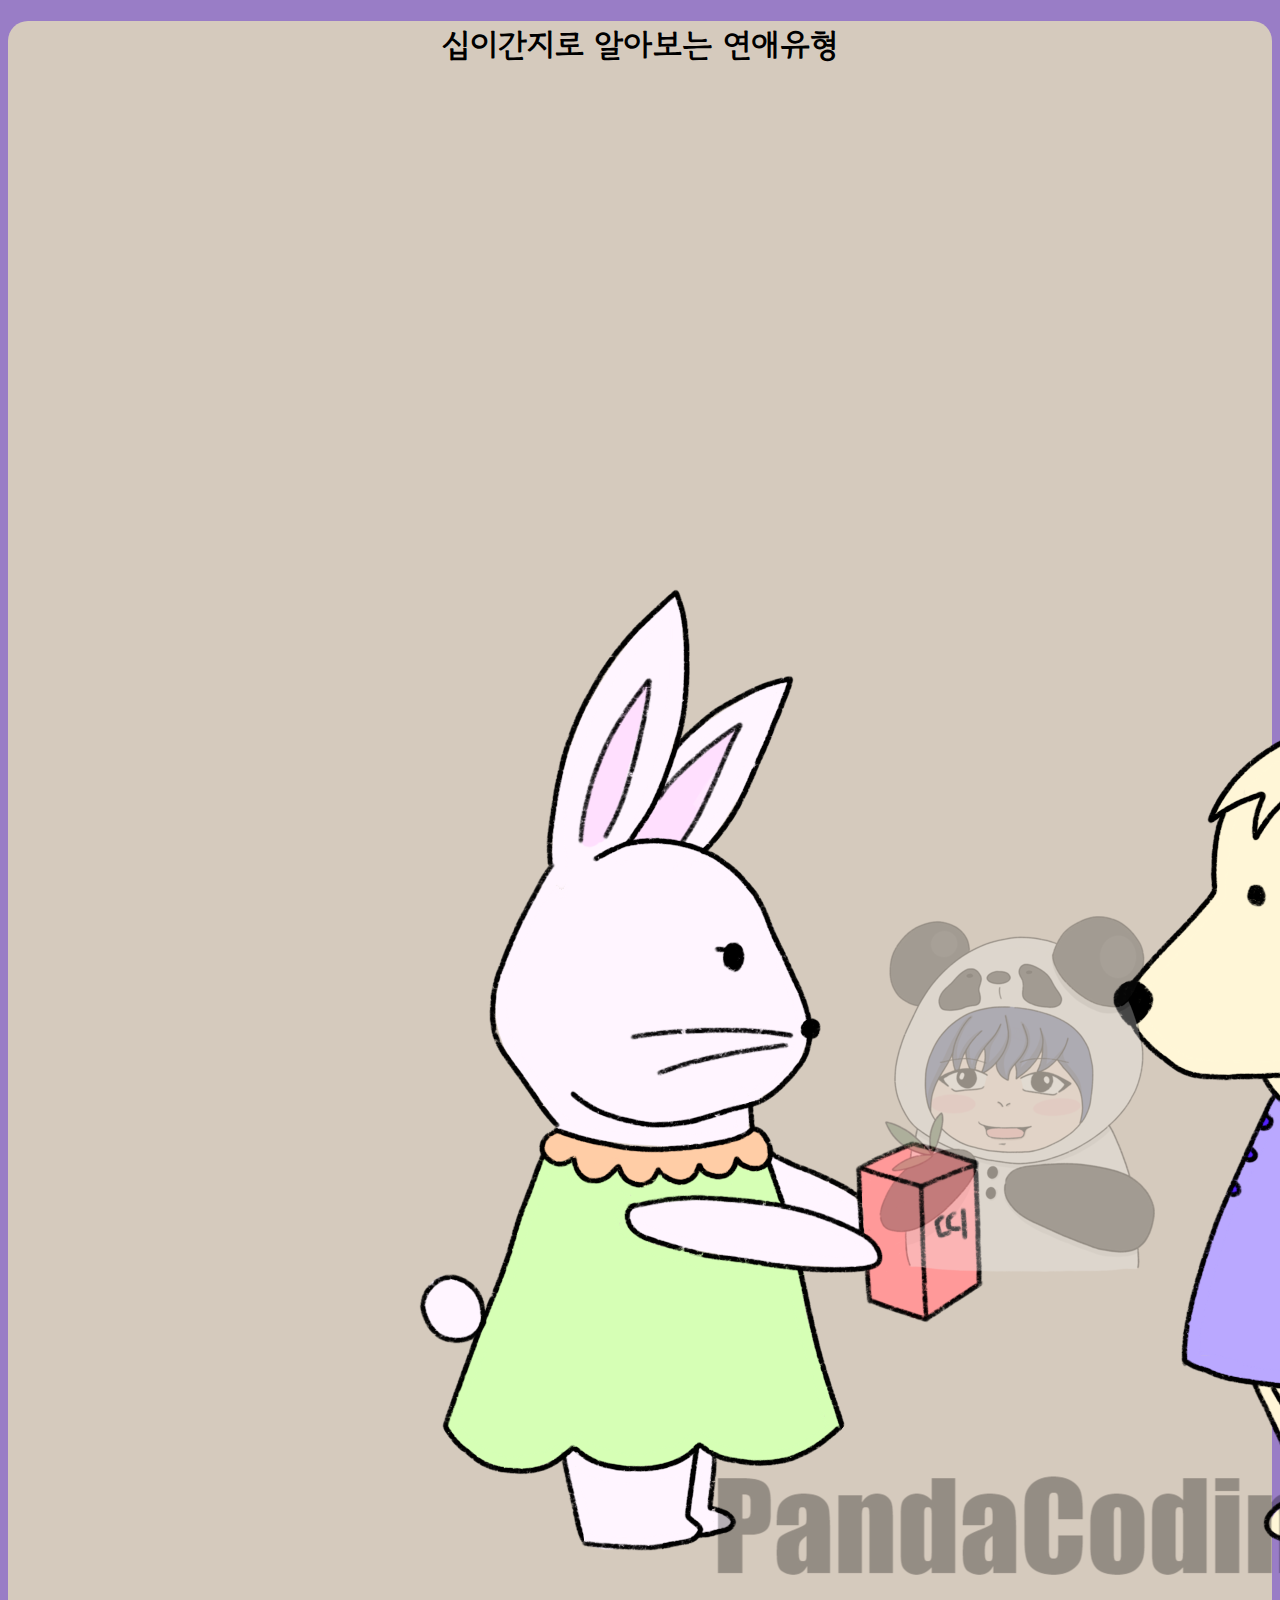
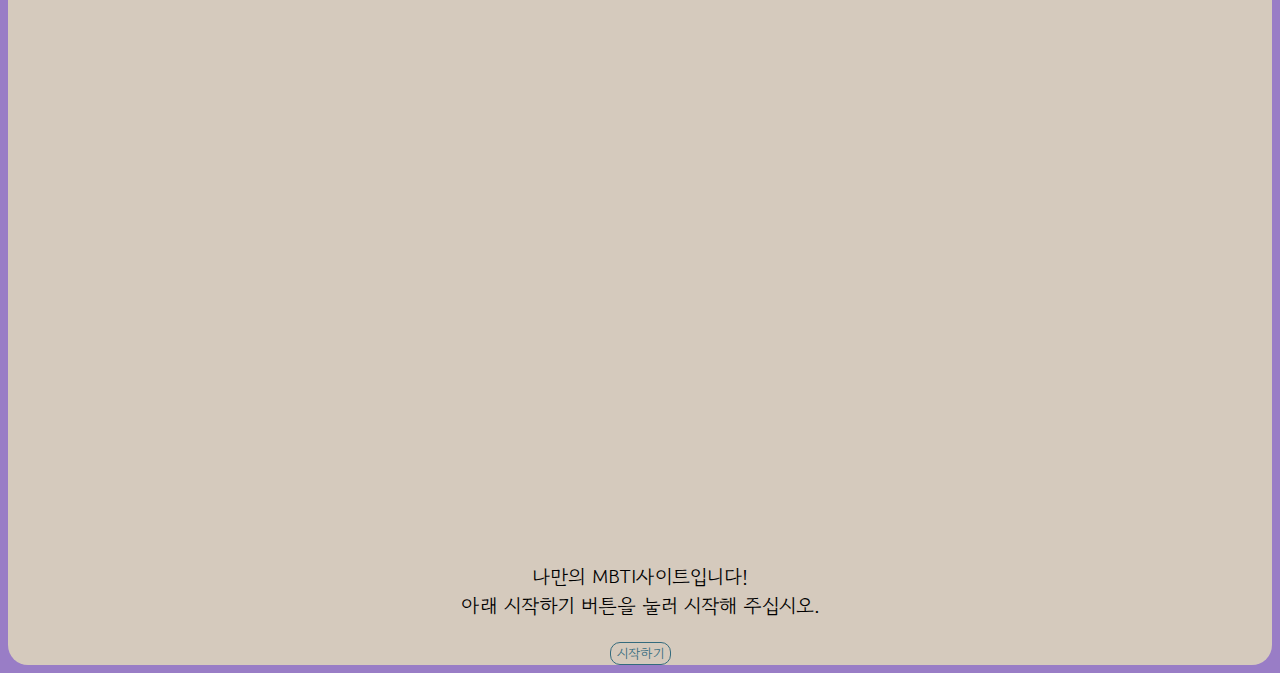
<file: index.html>
<!DOCTYPE html>
<html lang="ko">
<head>
    <meta charset="UTF-8">
    <meta http-equiv="X-UA-Compatible" content="IE=edge">
    <meta name="viewport" content="width=device-width, initial-scale=1.0">
    <meta name="author" content="Jeong">
    <meta name="keywords" content="십이간지 연애유형">
    <meta name="description" content="십이간지 연애유형">

    <meta property="og:url" content="https://junghyun89.github.io/web-lovetypetest/" />
    <meta property="og:title" content="십이간지 연애유형" />
    <meta property="og:type" content="website" />
    <meta property="og:img" content="img/share.png" />
    <meta property="og:description" content="십이간지로 알아보는 연애유형" />

    <link rel="shortcut icon" href="img/favicon.png">
    <link rel="apple-touch-icon-precomposed" href="img/favicon.png">
    <link href="https://cdn.jsdelivr.net/npm/bootstrap@5.2.0-beta1/dist/css/bootstrap.min.css" rel="stylesheet" integrity="sha384-0evHe/X+R7YkIZDRvuzKMRqM+OrBnVFBL6DOitfPri4tjfHxaWutUpFmBp4vmVor" crossorigin="anonymous">
    <link href="style.css" rel="stylesheet">
    <script defer src="js/data.js"></script>
    <script defer src="js/main.js"></script>
    <script defer src="js/share.js"></script>
    <title>십이간지 연애유형</title>
    <script src="https://developers.kakao.com/sdk/js/kakao.js"></script>
    <script>
        Kakao.init('863dc40922848268dedd4ece65bc2546');
        Kakao.isInitialized();
    </script>
</head>
<body>
    <div class="container">
        <section id="main" class="mx-auto my-5 py-5 px-3">
            <h1>십이간지로 알아보는 연애유형</h1>
            <div class="col-lg-6 col-md-8 col-sm-10 col-12 mx-auto">
                <img src="img/main.png" alt="메인 이미지" class="img-fluid">
            </div>
            <p>
                나만의 MBTI사이트입니다!<br> 아래 시작하기 버튼을 눌러 시작해 주십시오.
            </p>
            <button id="start_btn" class="mt-3 px-3 py-2">시작하기</button>
        </section>
        <section id="qna">
            <div class="status mx-auto mt-5">
                <div class="statusBar"></div>
            </div>
            <div class="qBox my-5 py-3 mx-auto">

            </div>
            <div class="answerBox">

            </div>
        </section>
        <section id="result" class="mx-auto my-5 py-5 px-3">
            <h1>당신의 결과는?</h1>
            <div class="resultName">

            </div>
            <div id="resultImg" class="my-3 col-lg-6 col-md-8 col-sm-10 col-12 mx-auto">
            </div>
            <div class="resultDesc">
                
            </div>
            <button id="share_btn" class="mt-4 px-3 py-2" onclick="setShare()">공유하기</button>
        </section>
    </div>
</body>
</html>
</file>
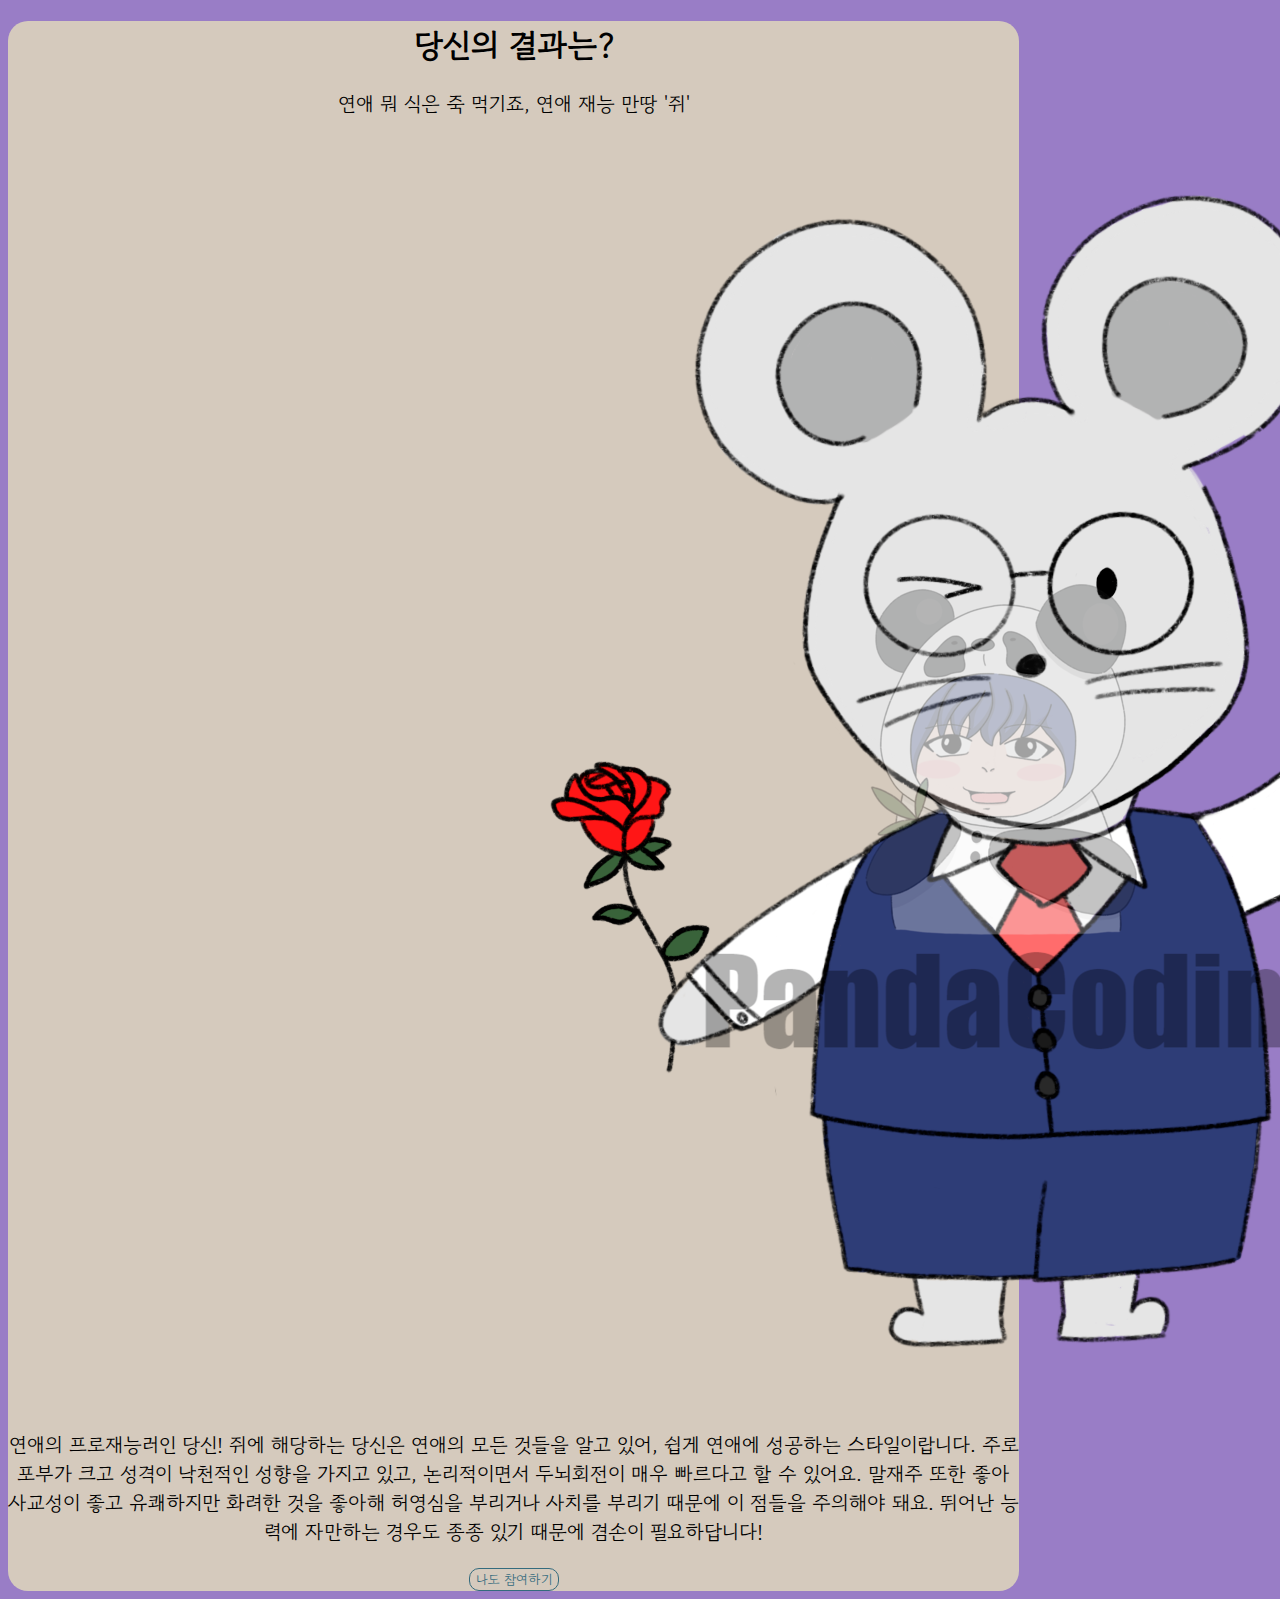
<file: sharepage/result-0.html>
<!DOCTYPE html>
<html lang="ko">
<head>
    <meta charset="UTF-8">
    <meta http-equiv="X-UA-Compatible" content="IE=edge">
    <meta name="viewport" content="width=device-width, initial-scale=1.0">
    <meta name="author" content="Jeong">
    <meta name="keywords" content="십이간지 연애유형">
    <meta name="description" content="십이간지 연애유형">
    
    <meta property="og:url" content="https://junghyun89.github.io/web-lovetypetest/" />
    <meta property="og:title" content="십이간지 연애유형" />
    <meta property="og:type" content="website" />
    <meta property="og:img" content="img/share.png" />
    <meta property="og:description" content="십이간지로 알아보는 연애유형" />
    
    <link rel="shortcut icon" href="/img/favicon.png">
    <link rel="apple-touch-icon-precomposed" href="img/favicon.png">

    <title>십이간지 연애유형</title>
    <link href="https://cdn.jsdelivr.net/npm/bootstrap@5.2.0-beta1/dist/css/bootstrap.min.css" rel="stylesheet" integrity="sha384-0evHe/X+R7YkIZDRvuzKMRqM+OrBnVFBL6DOitfPri4tjfHxaWutUpFmBp4vmVor" crossorigin="anonymous">
    <link href="/style.css" rel="stylesheet">
    <script defer src="../js/share.js"></script>
</head>
<body>
    <section id="shareResult" class="mx-auto my-5 py-5 px-3">
        <h1>당신의 결과는?</h1>
        <div class="resultName">
            <p>연애 뭐 식은 죽 먹기죠, 연애 재능 만땅 '쥐'</p>
        </div>
        <div id="resultImg" class="my-3 col-lg-6 col-md-8 col-sm-10 col-12 mx-auto">
            <img src="/img/image-0.png" class="img-fluid">
        </div>
        <div class="resultDesc">
            <p>연애의 프로재능러인 당신! 쥐에 해당하는 당신은 연애의 모든 것들을 알고 있어, 쉽게 연애에 성공하는 스타일이랍니다. 주로 포부가 크고 성격이 낙천적인 성향을 가지고 있고, 논리적이면서 두뇌회전이 매우 빠르다고 할 수 있어요. 말재주 또한 좋아 사교성이 좋고 유쾌하지만 화려한 것을 좋아해 허영심을 부리거나 사치를 부리기 때문에 이 점들을 주의해야 돼요. 뛰어난 능력에 자만하는 경우도 종종 있기 때문에 겸손이 필요하답니다!</p>
        </div>
        <script>
            function moveHome() {
                location.href = '/index.html'
            }
        </script>
        <button class="gohome mt-4 px-3 py-2" onclick="js:moveHome()">나도 참여하기</button>
    </section>
</body>
</html>
</file>
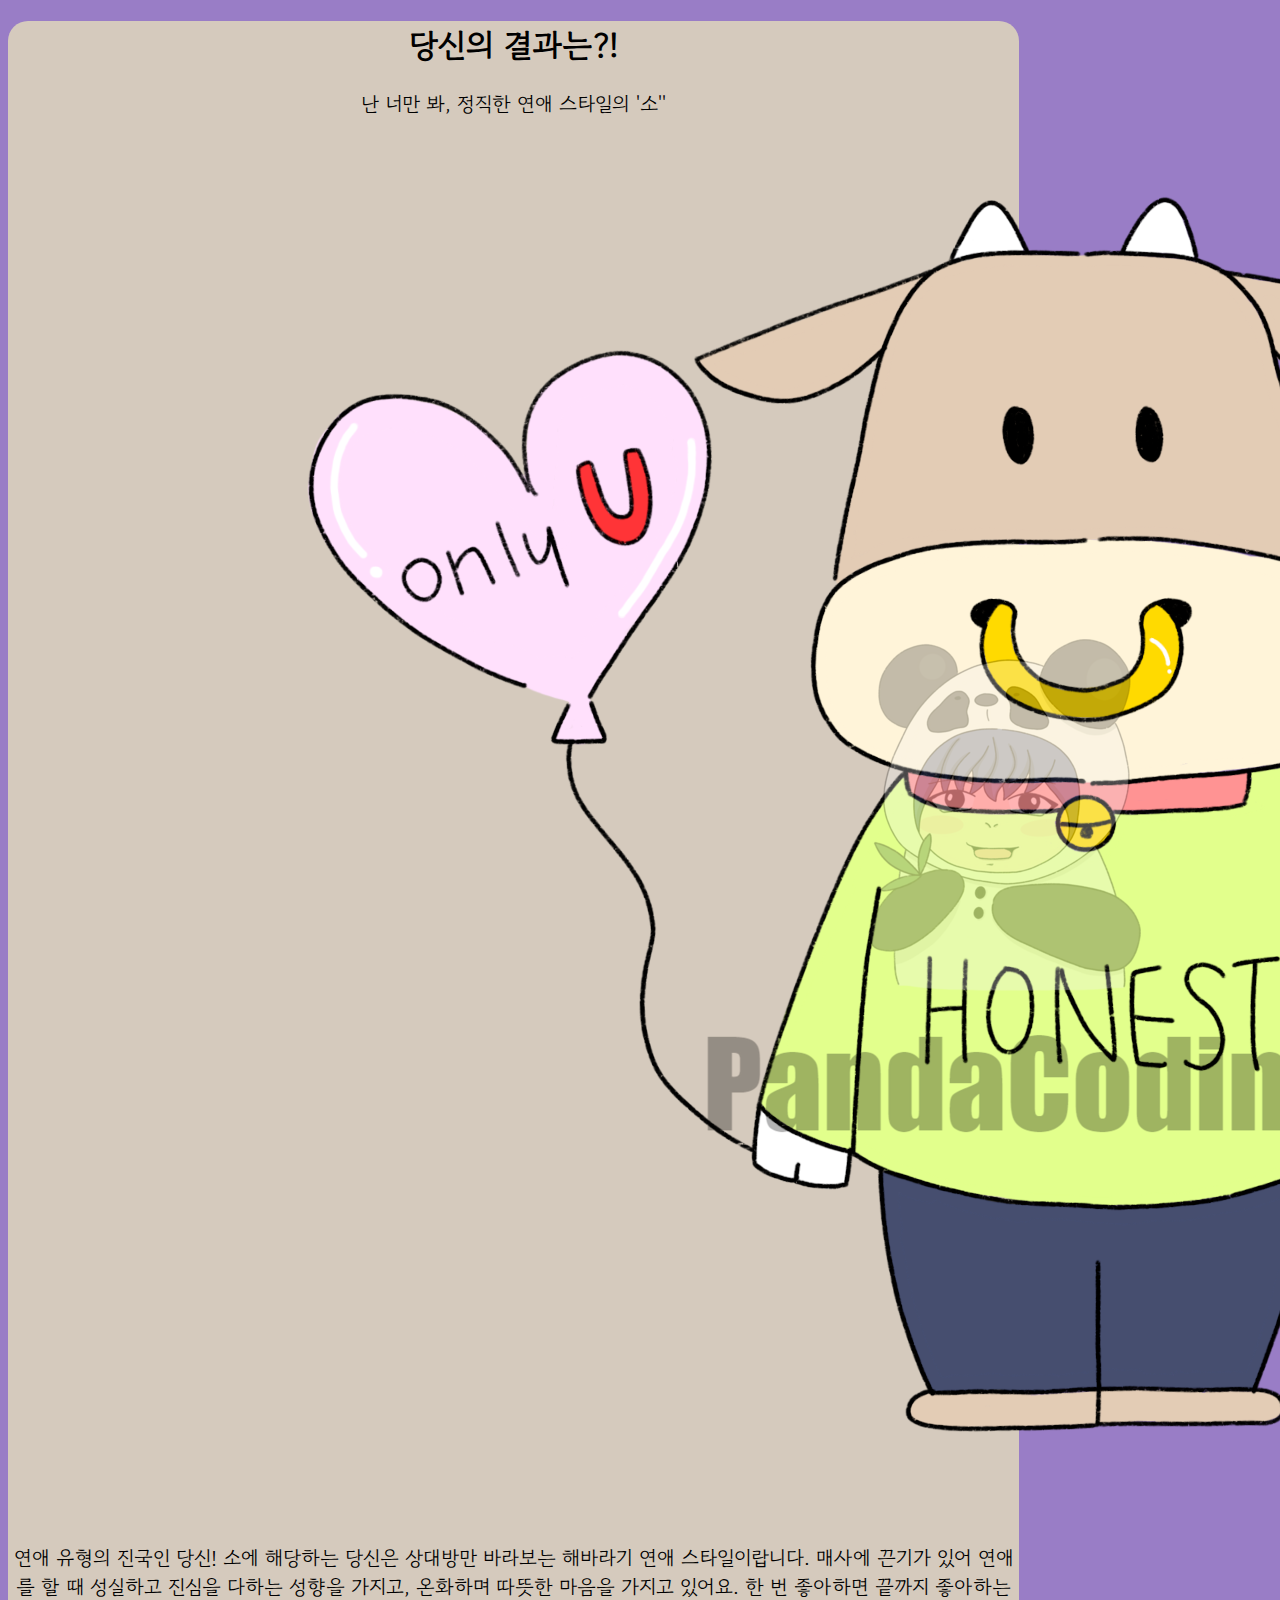
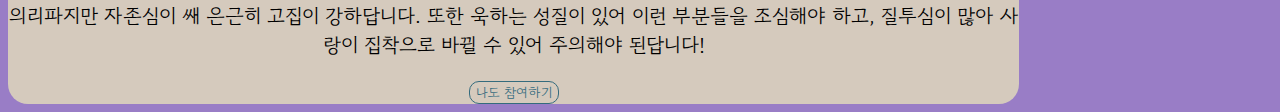
<file: sharepage/result-1.html>
<!DOCTYPE html>
<html lang="ko" dir="ltr">
<head>
    <meta charset="UTF-8">
    <meta http-equiv="X-UA-Compatible" content="IE=edge">
    <meta name="viewport" content="width=device-width, initial-scale=1.0">
    <meta name="author" content="Jeong">
    <meta name="keywords" content="십이간지 연애유형">
    <meta name="description" content="십이간지 연애유형">
    
    <meta property="og:url" content="https://junghyun89.github.io/web-lovetypetest/" />
    <meta property="og:title" content="십이간지 연애유형" />
    <meta property="og:type" content="website" />
    <meta property="og:img" content="img/share.png" />
    <meta property="og:description" content="십이간지로 알아보는 연애유형" />
    
    <link rel="shortcut icon" href="/img/favicon.png">
    <link rel="apple-touch-icon-precomposed" href="img/favicon.png">

    <title>십이간지 연애유형</title>
    <link href="https://cdn.jsdelivr.net/npm/bootstrap@5.2.0-beta1/dist/css/bootstrap.min.css" rel="stylesheet" integrity="sha384-0evHe/X+R7YkIZDRvuzKMRqM+OrBnVFBL6DOitfPri4tjfHxaWutUpFmBp4vmVor" crossorigin="anonymous">
    <link href="/style.css" rel="stylesheet">
    <script defer src="../js/share.js"></script>
</head>
  <body>
    <section id="shareResult" class="mx-auto my-5 py-5 px-3">
      <h1>당신의 결과는?!</h1>
      <div class="resultname">
        <p>난 너만 봐, 정직한 연애 스타일의 '소''</p>
      </div>
      <div id="resultImg" class="my-3 col-lg-6 col-md-8 col-sm-10 col-12 mx-auto">
        <img src="../img/image-1.png" alt="0" class="img-fluid">
      </div>
      <div class="resultDesc">
        <p>연애 유형의 진국인 당신! 소에 해당하는 당신은 상대방만 바라보는 해바라기 연애 스타일이랍니다. 매사에 끈기가 있어 연애를 할 때 성실하고 진심을 다하는 성향을 가지고, 온화하며 따뜻한 마음을 가지고 있어요. 한 번 좋아하면 끝까지 좋아하는 의리파지만 자존심이 쌔 은근히 고집이 강하답니다. 또한 욱하는 성질이 있어 이런 부분들을 조심해야 하고, 질투심이 많아 사랑이 집착으로 바뀔 수 있어 주의해야 된답니다!</p>
      </div>
      <script type="text/javascript">
        function moveHome(){
          location.href = "/index.html";
        }
      </script>
      <button type="button" class="gohome mt-3 py-2 px-3" onclick="js:moveHome()">나도 참여하기</button>
    </section>
  </body>
</html>
</file>
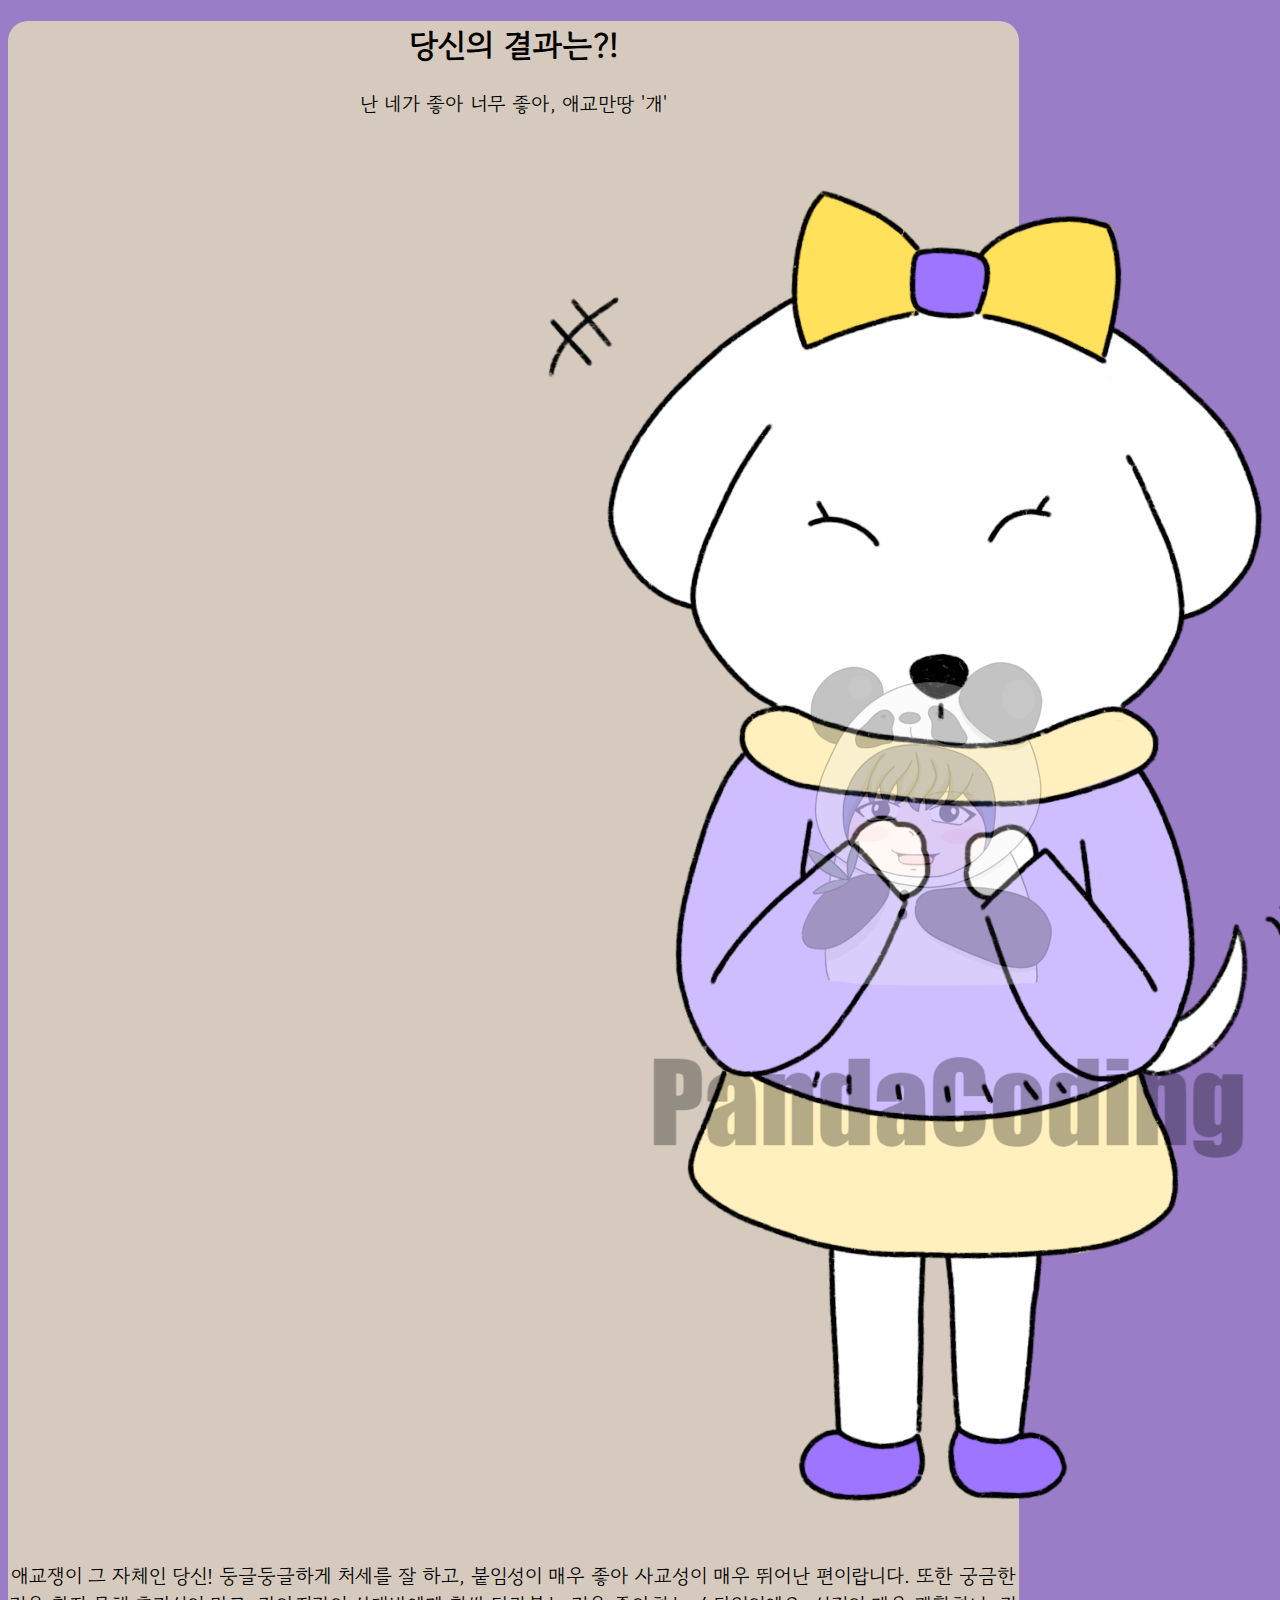
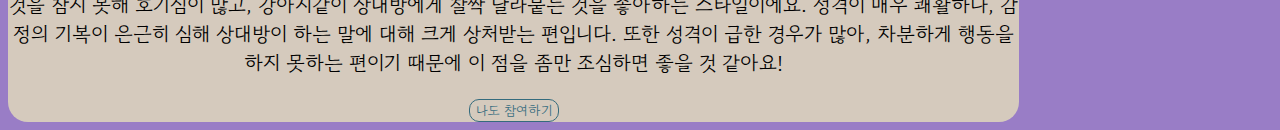
<file: sharepage/result-10.html>
<!DOCTYPE html>
<html lang="ko" dir="ltr">
  <head>
    <meta charset="UTF-8">
    <meta http-equiv="X-UA-Compatible" content="IE=edge">
    <meta name="viewport" content="width=device-width, initial-scale=1.0">
    <meta name="author" content="Jeong">
    <meta name="keywords" content="십이간지 연애유형">
    <meta name="description" content="십이간지 연애유형">
    
    <meta property="og:url" content="https://junghyun89.github.io/web-lovetypetest/" />
    <meta property="og:title" content="십이간지 연애유형" />
    <meta property="og:type" content="website" />
    <meta property="og:img" content="img/share.png" />
    <meta property="og:description" content="십이간지로 알아보는 연애유형" />
    
    <link rel="shortcut icon" href="/img/favicon.png">
    <link rel="apple-touch-icon-precomposed" href="img/favicon.png">

    <title>십이간지 연애유형</title>
    <link href="https://cdn.jsdelivr.net/npm/bootstrap@5.2.0-beta1/dist/css/bootstrap.min.css" rel="stylesheet" integrity="sha384-0evHe/X+R7YkIZDRvuzKMRqM+OrBnVFBL6DOitfPri4tjfHxaWutUpFmBp4vmVor" crossorigin="anonymous">
    <link href="/style.css" rel="stylesheet">
    <script defer src="../js/share.js"></script>
</head>
  <body>
    <section id="shareResult" class="mx-auto my-5 py-5 px-3">
      <h1>당신의 결과는?!</h1>
      <div class="resultname">
        <p>난 네가 좋아 너무 좋아, 애교만땅 '개'</p>
      </div>
      <div id="resultImg" class="my-3 col-lg-6 col-md-8 col-sm-10 col-12 mx-auto">
        <img src="../img/image-10.png" alt="0" class="img-fluid">
      </div>
      <div class="resultDesc">
        <p>애교쟁이 그 자체인 당신! 둥글둥글하게 처세를 잘 하고, 붙임성이 매우 좋아 사교성이 매우 뛰어난 편이랍니다. 또한 궁금한 것을 참지 못해 호기심이 많고, 강아지같이 상대방에게 찰싹 달라붙는 것을 좋아하는 스타일이에요. 성격이 매우 쾌활하나, 감정의 기복이 은근히 심해 상대방이 하는 말에 대해 크게 상처받는 편입니다. 또한 성격이 급한 경우가 많아, 차분하게 행동을 하지 못하는 편이기 때문에 이 점을 좀만 조심하면 좋을 것 같아요!</p>
      </div>
      <script type="text/javascript">
        function moveHome(){
          location.href = "/index.html";
        }
      </script>
      <button type="button" class="gohome mt-3 py-2 px-3" onclick="js:moveHome()">나도 참여하기</button>
    </section>
  </body>
</html>
</file>
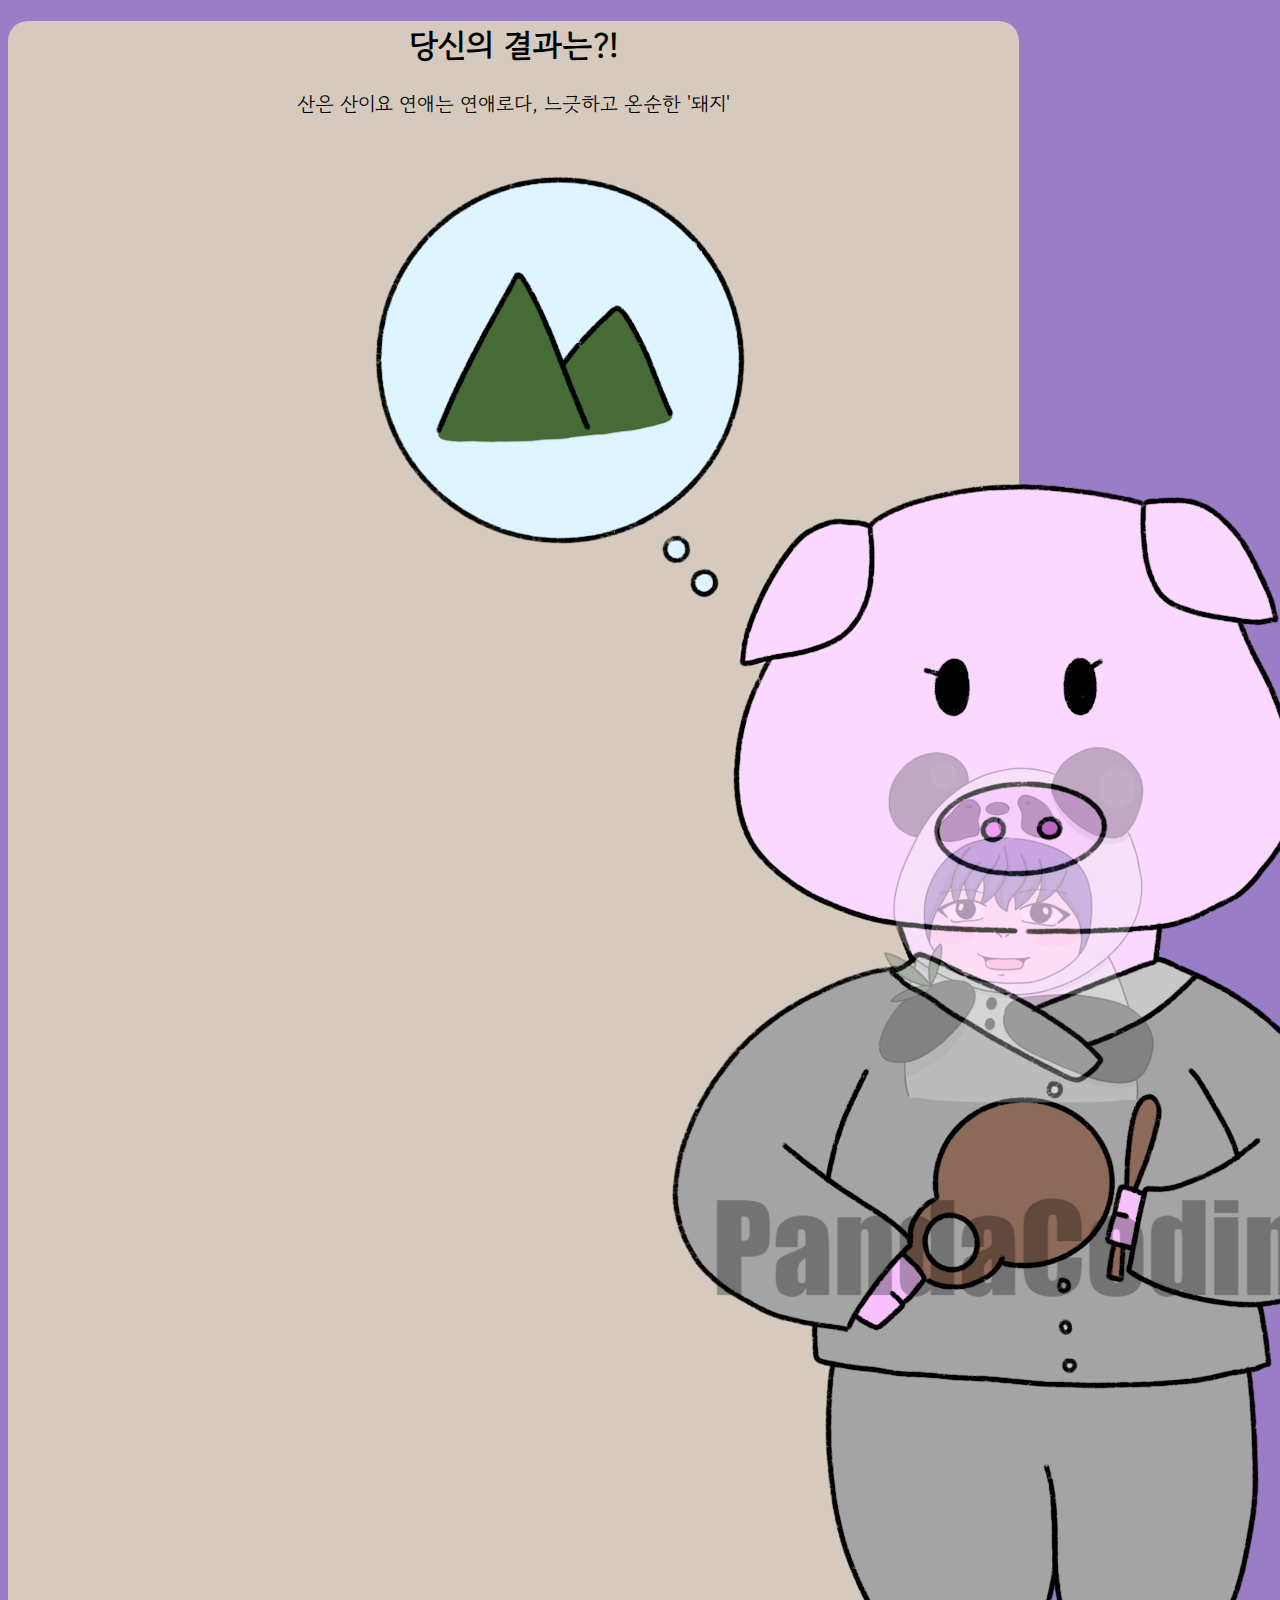
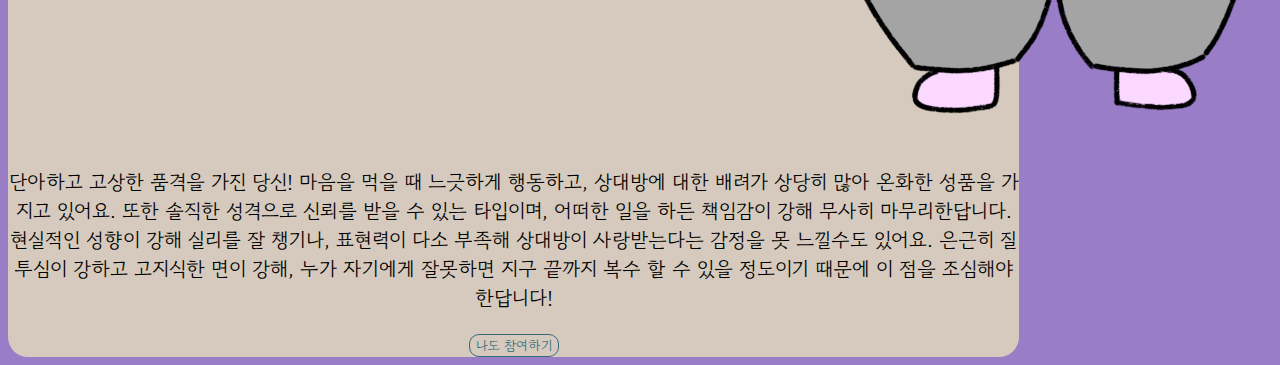
<file: sharepage/result-11.html>
<!DOCTYPE html>
<html lang="ko" dir="ltr">
  <head>
    <meta charset="UTF-8">
    <meta http-equiv="X-UA-Compatible" content="IE=edge">
    <meta name="viewport" content="width=device-width, initial-scale=1.0">
    <meta name="author" content="Jeong">
    <meta name="keywords" content="십이간지 연애유형">
    <meta name="description" content="십이간지 연애유형">
    
    <meta property="og:url" content="https://junghyun89.github.io/web-lovetypetest/" />
    <meta property="og:title" content="십이간지 연애유형" />
    <meta property="og:type" content="website" />
    <meta property="og:img" content="img/share.png" />
    <meta property="og:description" content="십이간지로 알아보는 연애유형" />
    
    <link rel="shortcut icon" href="/img/favicon.png">
    <link rel="apple-touch-icon-precomposed" href="img/favicon.png">

    <title>십이간지 연애유형</title>
    <link href="https://cdn.jsdelivr.net/npm/bootstrap@5.2.0-beta1/dist/css/bootstrap.min.css" rel="stylesheet" integrity="sha384-0evHe/X+R7YkIZDRvuzKMRqM+OrBnVFBL6DOitfPri4tjfHxaWutUpFmBp4vmVor" crossorigin="anonymous">
    <link href="/style.css" rel="stylesheet">
    <script defer src="../js/share.js"></script>
</head>
  <body>
    <section id="shareResult" class="mx-auto my-5 py-5 px-3">
      <h1>당신의 결과는?!</h1>
      <div class="resultname">
        <p>산은 산이요 연애는 연애로다, 느긋하고 온순한 '돼지'</p>
      </div>
      <div id="resultImg" class="my-3 col-lg-6 col-md-8 col-sm-10 col-12 mx-auto">
        <img src="../img/image-11.png" alt="0" class="img-fluid">
      </div>
      <div class="resultDesc">
        <p>단아하고 고상한 품격을 가진 당신! 마음을 먹을 때 느긋하게 행동하고, 상대방에 대한 배려가 상당히 많아 온화한 성품을 가지고 있어요. 또한 솔직한 성격으로 신뢰를 받을 수 있는 타입이며, 어떠한 일을 하든 책임감이 강해 무사히 마무리한답니다. 현실적인 성향이 강해 실리를 잘 챙기나, 표현력이 다소 부족해 상대방이 사랑받는다는 감정을 못 느낄수도 있어요. 은근히 질투심이 강하고 고지식한 면이 강해, 누가 자기에게 잘못하면 지구 끝까지 복수 할 수 있을 정도이기 때문에 이 점을 조심해야 한답니다!</p>
      </div>
      <script type="text/javascript">
        function moveHome(){
          location.href = "/index.html";
        }
      </script>
      <button type="button" class="gohome mt-3 py-2 px-3" onclick="js:moveHome()">나도 참여하기</button>
    </section>
  </body>
</html>
</file>
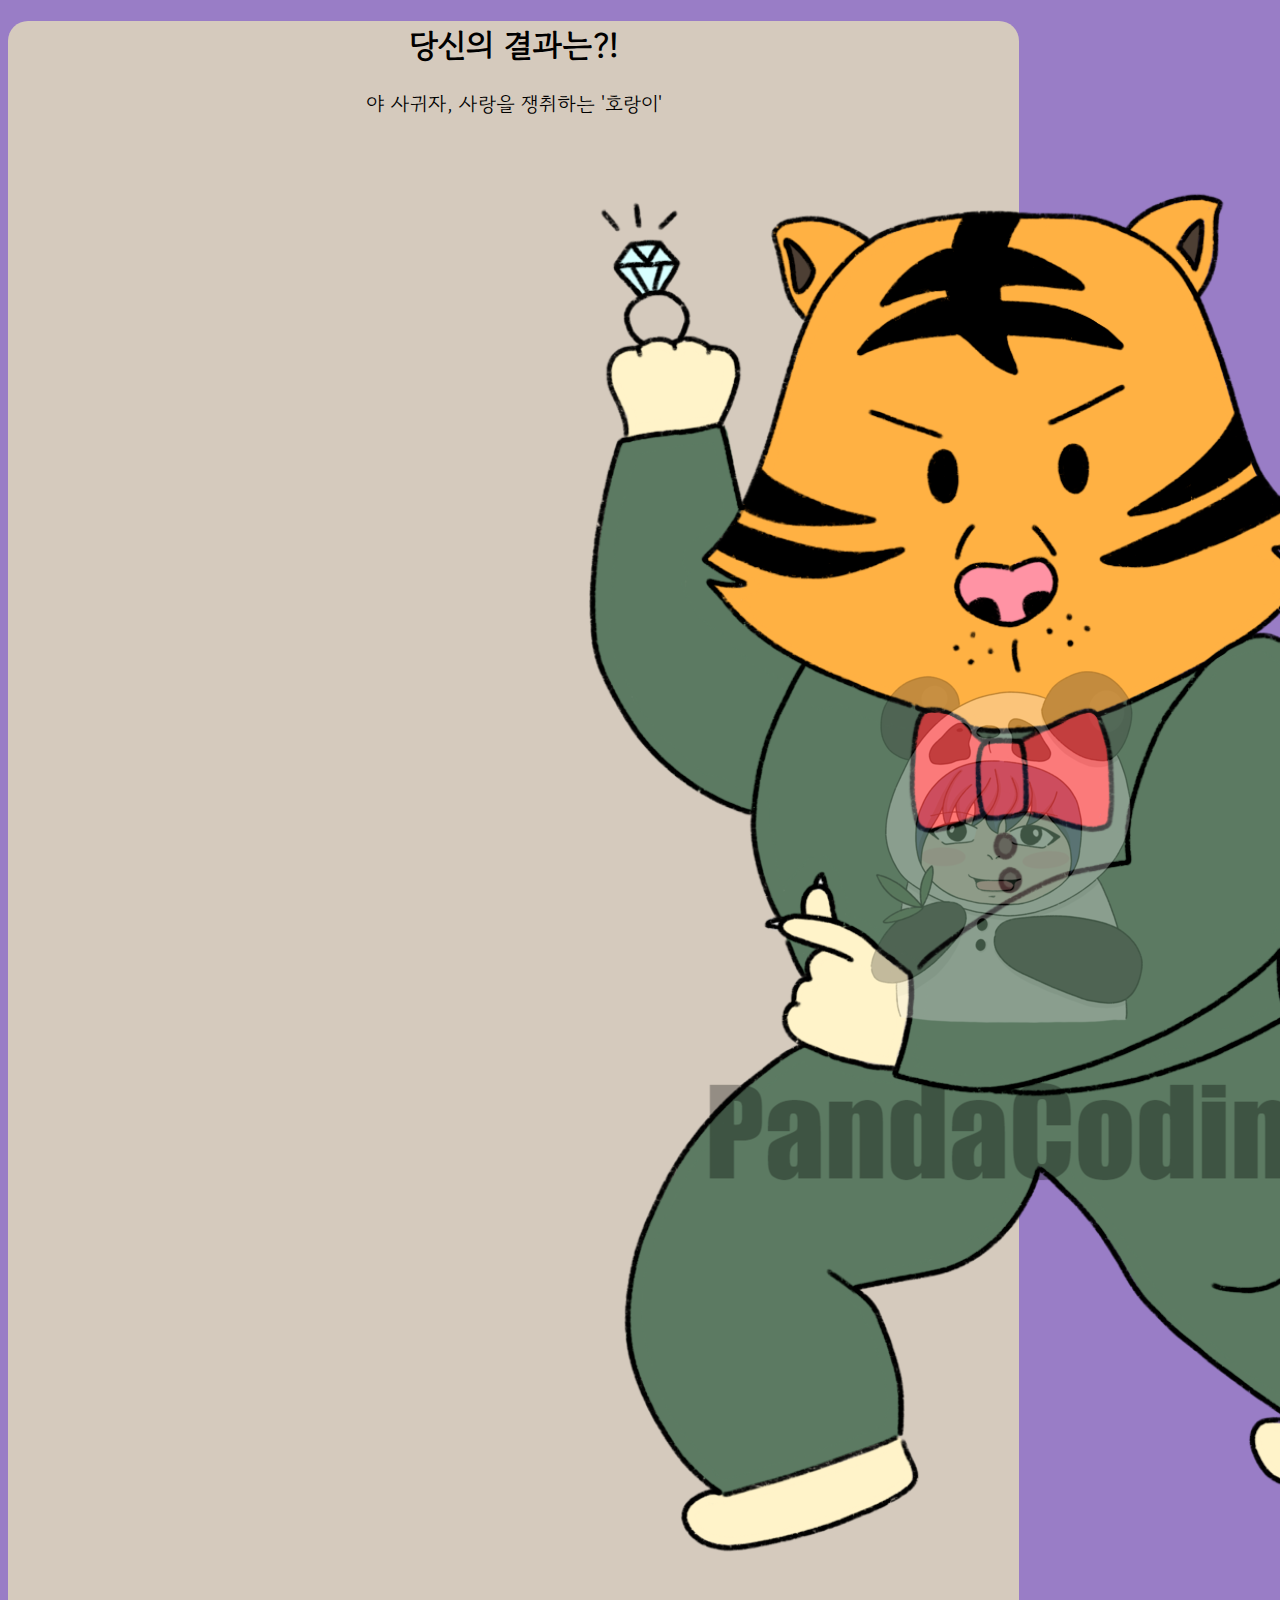
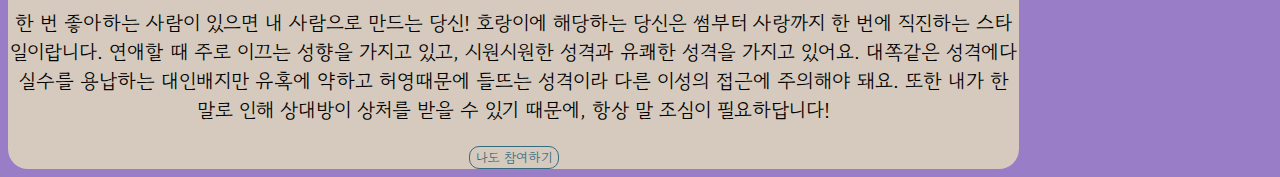
<file: sharepage/result-2.html>
<!DOCTYPE html>
<html lang="ko" dir="ltr">
  <head>
    <meta charset="UTF-8">
    <meta http-equiv="X-UA-Compatible" content="IE=edge">
    <meta name="viewport" content="width=device-width, initial-scale=1.0">
    <meta name="author" content="Jeong">
    <meta name="keywords" content="십이간지 연애유형">
    <meta name="description" content="십이간지 연애유형">
    
    <meta property="og:url" content="https://junghyun89.github.io/web-lovetypetest/" />
    <meta property="og:title" content="십이간지 연애유형" />
    <meta property="og:type" content="website" />
    <meta property="og:img" content="img/share.png" />
    <meta property="og:description" content="십이간지로 알아보는 연애유형" />
    
    <link rel="shortcut icon" href="/img/favicon.png">
    <link rel="apple-touch-icon-precomposed" href="img/favicon.png">

    <title>십이간지 연애유형</title>
    <link href="https://cdn.jsdelivr.net/npm/bootstrap@5.2.0-beta1/dist/css/bootstrap.min.css" rel="stylesheet" integrity="sha384-0evHe/X+R7YkIZDRvuzKMRqM+OrBnVFBL6DOitfPri4tjfHxaWutUpFmBp4vmVor" crossorigin="anonymous">
    <link href="/style.css" rel="stylesheet">
    <script defer src="../js/share.js"></script>
</head>
  <body>
    <section id="shareResult" class="mx-auto my-5 py-5 px-3">
      <h1>당신의 결과는?!</h1>
      <div class="resultname">
        <p>야 사귀자, 사랑을 쟁취하는 '호랑이'</p>
      </div>
      <div id="resultImg" class="my-3 col-lg-6 col-md-8 col-sm-10 col-12 mx-auto">
        <img src="../img/image-2.png" alt="0" class="img-fluid">
      </div>
      <div class="resultDesc">
        <p>한 번 좋아하는 사람이 있으면 내 사람으로 만드는 당신! 호랑이에 해당하는 당신은 썸부터 사랑까지 한 번에 직진하는 스타일이랍니다. 연애할 때 주로 이끄는 성향을 가지고 있고, 시원시원한 성격과 유쾌한 성격을 가지고 있어요. 대쪽같은 성격에다 실수를 용납하는 대인배지만 유혹에 약하고 허영때문에 들뜨는 성격이라 다른 이성의 접근에 주의해야 돼요. 또한 내가 한 말로 인해 상대방이 상처를 받을 수 있기 때문에, 항상 말 조심이 필요하답니다!</p>
      </div>
      <script type="text/javascript">
        function moveHome(){
          location.href = "/index.html";
        }
      </script>
      <button type="button" class="gohome mt-3 py-2 px-3" onclick="js:moveHome()">나도 참여하기</button>
    </section>
  </body>
</html>
</file>
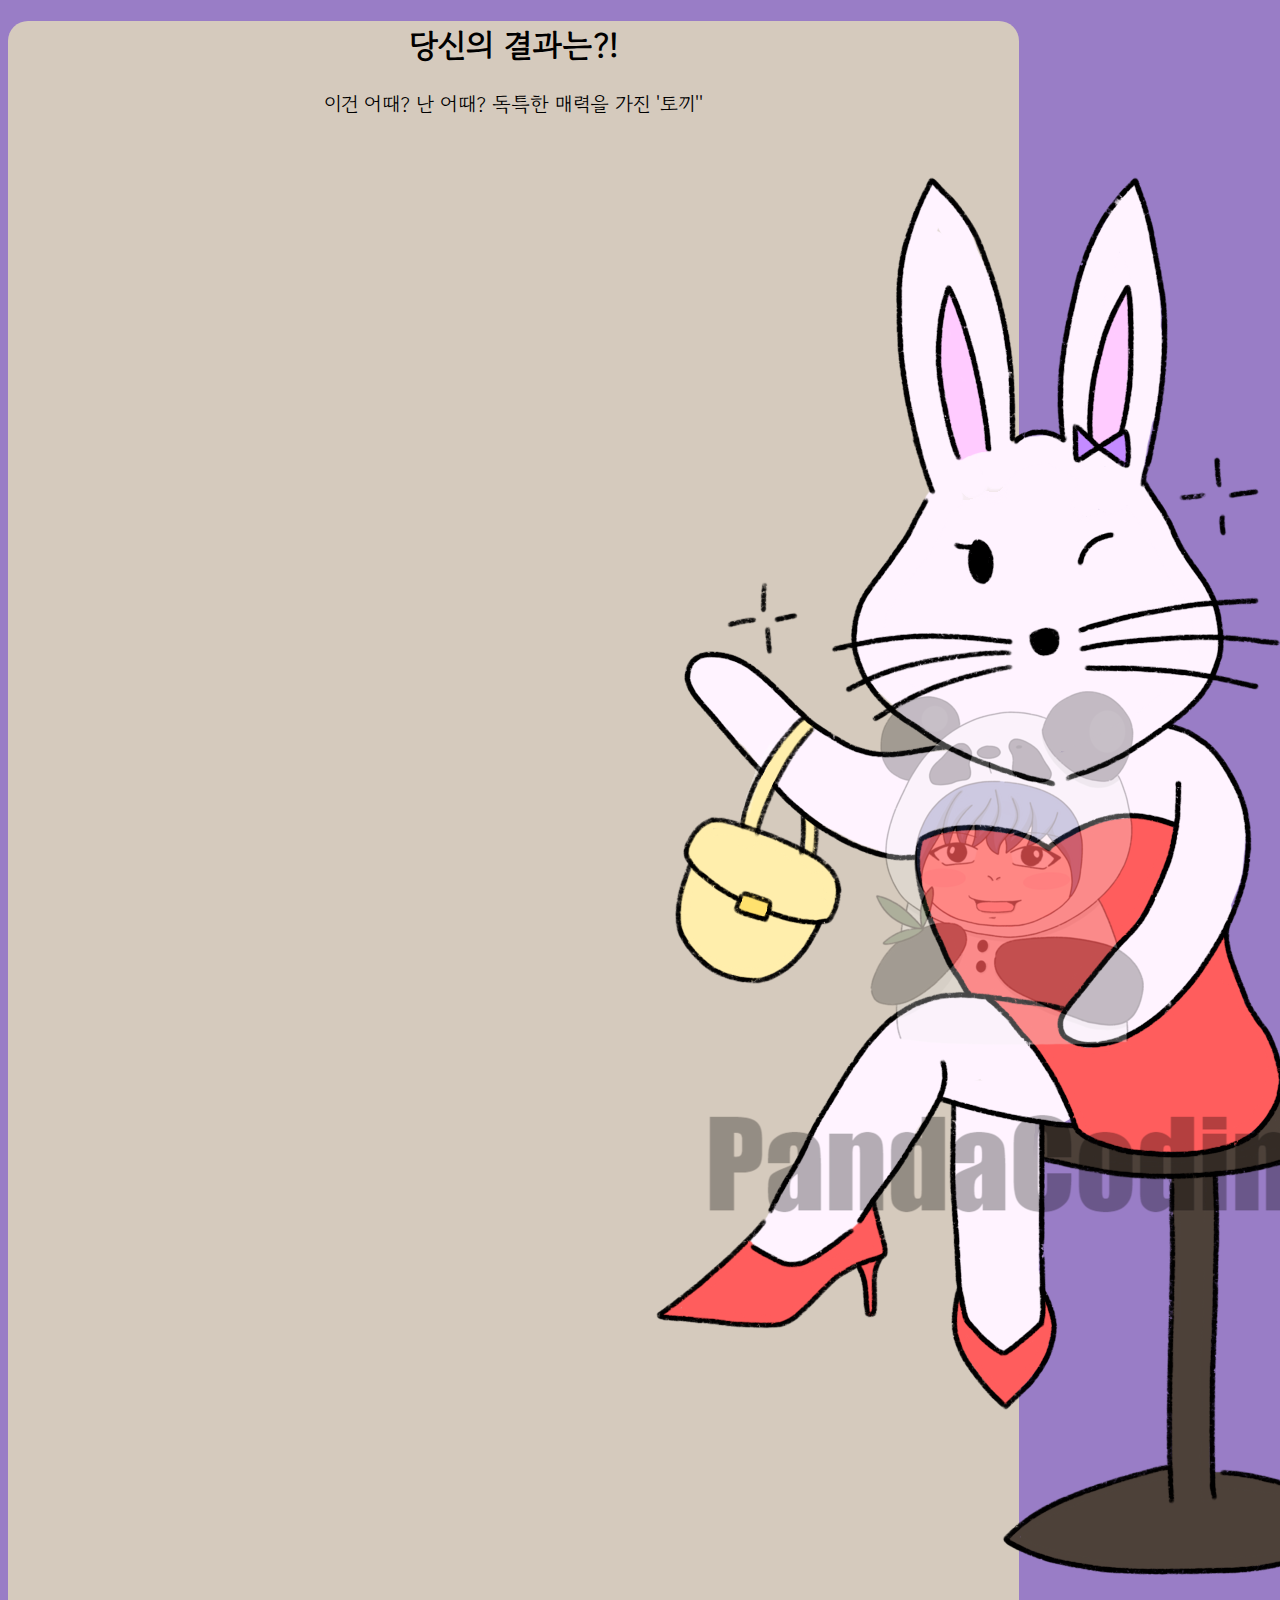
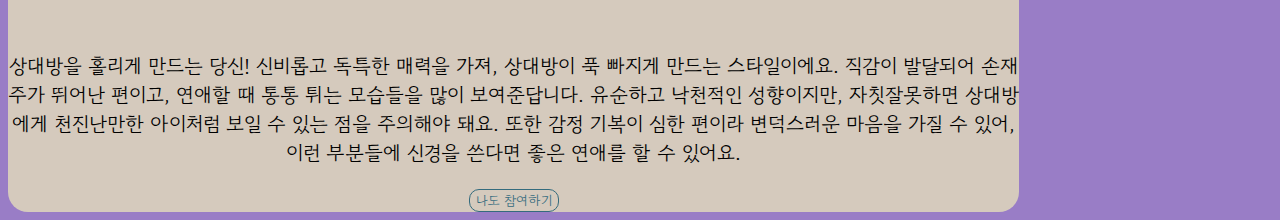
<file: sharepage/result-3.html>
<!DOCTYPE html>
<html lang="ko" dir="ltr">
  <head>
    <meta charset="UTF-8">
    <meta http-equiv="X-UA-Compatible" content="IE=edge">
    <meta name="viewport" content="width=device-width, initial-scale=1.0">
    <meta name="author" content="Jeong">
    <meta name="keywords" content="십이간지 연애유형">
    <meta name="description" content="십이간지 연애유형">
    
    <meta property="og:url" content="https://junghyun89.github.io/web-lovetypetest/" />
    <meta property="og:title" content="십이간지 연애유형" />
    <meta property="og:type" content="website" />
    <meta property="og:img" content="img/share.png" />
    <meta property="og:description" content="십이간지로 알아보는 연애유형" />
    
    <link rel="shortcut icon" href="/img/favicon.png">
    <link rel="apple-touch-icon-precomposed" href="img/favicon.png">

    <title>십이간지 연애유형</title>
    <link href="https://cdn.jsdelivr.net/npm/bootstrap@5.2.0-beta1/dist/css/bootstrap.min.css" rel="stylesheet" integrity="sha384-0evHe/X+R7YkIZDRvuzKMRqM+OrBnVFBL6DOitfPri4tjfHxaWutUpFmBp4vmVor" crossorigin="anonymous">
    <link href="/style.css" rel="stylesheet">
    <script defer src="../js/share.js"></script>
</head>
  <body>
    <section id="shareResult" class="mx-auto my-5 py-5 px-3">
      <h1>당신의 결과는?!</h1>
      <div class="resultname">
        <p>이건 어때? 난 어때? 독특한 매력을 가진 '토끼''</p>
      </div>
      <div id="resultImg" class="my-3 col-lg-6 col-md-8 col-sm-10 col-12 mx-auto">
        <img src="../img/image-3.png" alt="0" class="img-fluid">
      </div>
      <div class="resultDesc">
        <p>상대방을 홀리게 만드는 당신! 신비롭고 독특한 매력을 가져, 상대방이 푹 빠지게 만드는 스타일이에요. 직감이 발달되어 손재주가 뛰어난 편이고, 연애할 때 통통 튀는 모습들을 많이 보여준답니다. 유순하고 낙천적인 성향이지만, 자칫잘못하면 상대방에게 천진난만한 아이처럼 보일 수 있는 점을 주의해야 돼요. 또한 감정 기복이 심한 편이라 변덕스러운 마음을 가질 수 있어, 이런 부분들에 신경을 쓴다면 좋은 연애를 할 수 있어요.</p>
      </div>
      <script type="text/javascript">
        function moveHome(){
          location.href = "/index.html";
        }
      </script>
      <button type="button" class="gohome mt-3 py-2 px-3" onclick="js:moveHome()">나도 참여하기</button>
    </section>
  </body>
</html>
</file>
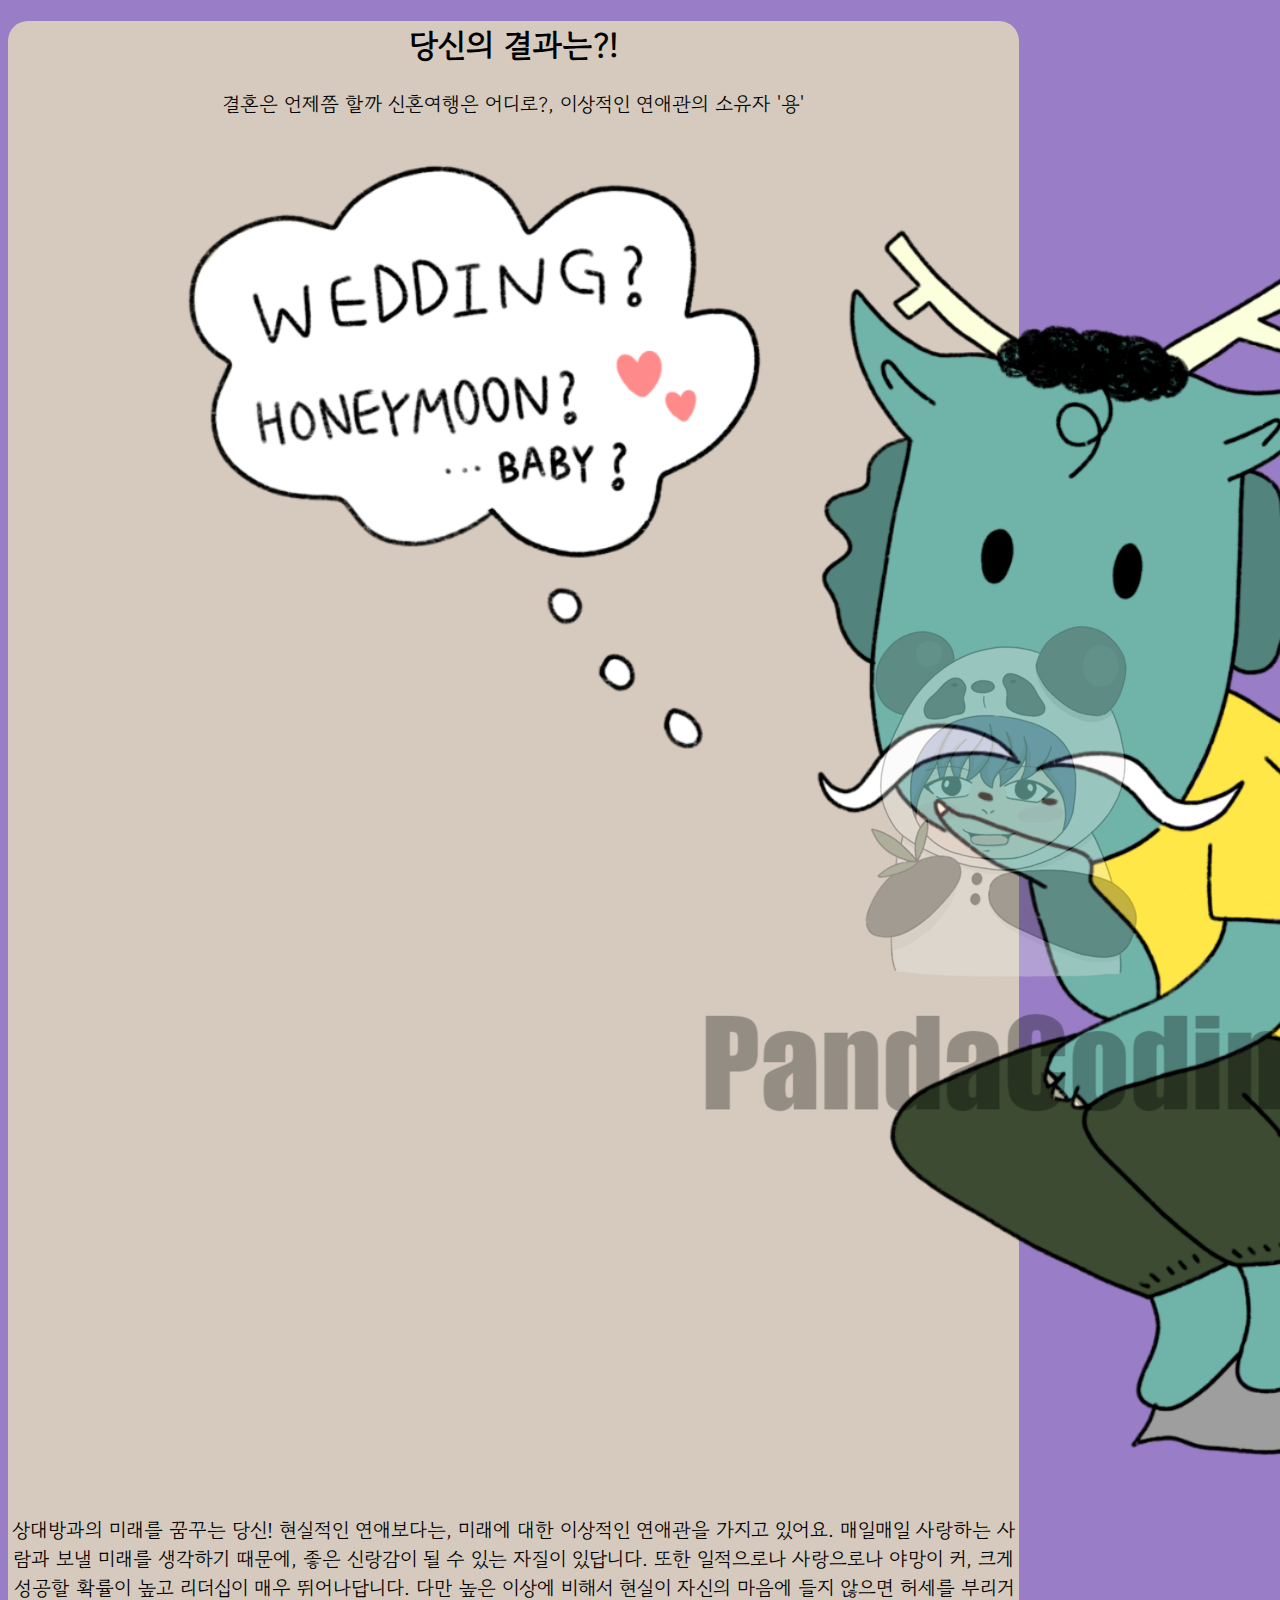
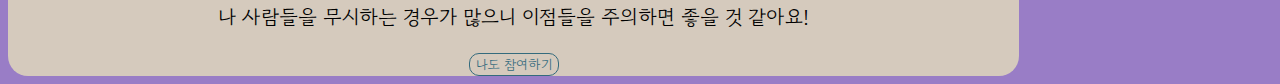
<file: sharepage/result-4.html>
<!DOCTYPE html>
<html lang="ko" dir="ltr">
  <head>
    <meta charset="UTF-8">
    <meta http-equiv="X-UA-Compatible" content="IE=edge">
    <meta name="viewport" content="width=device-width, initial-scale=1.0">
    <meta name="author" content="Jeong">
    <meta name="keywords" content="십이간지 연애유형">
    <meta name="description" content="십이간지 연애유형">
    
    <meta property="og:url" content="https://junghyun89.github.io/web-lovetypetest/" />
    <meta property="og:title" content="십이간지 연애유형" />
    <meta property="og:type" content="website" />
    <meta property="og:img" content="img/share.png" />
    <meta property="og:description" content="십이간지로 알아보는 연애유형" />
    
    <link rel="shortcut icon" href="/img/favicon.png">
    <link rel="apple-touch-icon-precomposed" href="img/favicon.png">

    <title>십이간지 연애유형</title>
    <link href="https://cdn.jsdelivr.net/npm/bootstrap@5.2.0-beta1/dist/css/bootstrap.min.css" rel="stylesheet" integrity="sha384-0evHe/X+R7YkIZDRvuzKMRqM+OrBnVFBL6DOitfPri4tjfHxaWutUpFmBp4vmVor" crossorigin="anonymous">
    <link href="/style.css" rel="stylesheet">
    <script defer src="../js/share.js"></script>
</head>
  <body>
    <section id="shareResult" class="mx-auto my-5 py-5 px-3">
      <h1>당신의 결과는?!</h1>
      <div class="resultname">
        <p>결혼은 언제쯤 할까 신혼여행은 어디로?, 이상적인 연애관의 소유자 '용'</p>
      </div>
      <div id="resultImg" class="my-3 col-lg-6 col-md-8 col-sm-10 col-12 mx-auto">
        <img src="../img/image-4.png" alt="0" class="img-fluid">
      </div>
      <div class="resultDesc">
        <p>상대방과의 미래를 꿈꾸는 당신! 현실적인 연애보다는, 미래에 대한 이상적인 연애관을 가지고 있어요. 매일매일 사랑하는 사람과 보낼 미래를 생각하기 때문에, 좋은 신랑감이 될 수 있는 자질이 있답니다. 또한 일적으로나 사랑으로나 야망이 커, 크게 성공할 확률이 높고 리더십이 매우 뛰어나답니다. 다만 높은 이상에 비해서 현실이 자신의 마음에 들지 않으면 허세를 부리거나 사람들을 무시하는 경우가 많으니 이점들을 주의하면 좋을 것 같아요!</p>
      </div>
      <script type="text/javascript">
        function moveHome(){
          location.href = "/index.html";
        }
      </script>
      <button type="button" class="gohome mt-3 py-2 px-3" onclick="js:moveHome()">나도 참여하기</button>
    </section>
  </body>
</html>
</file>
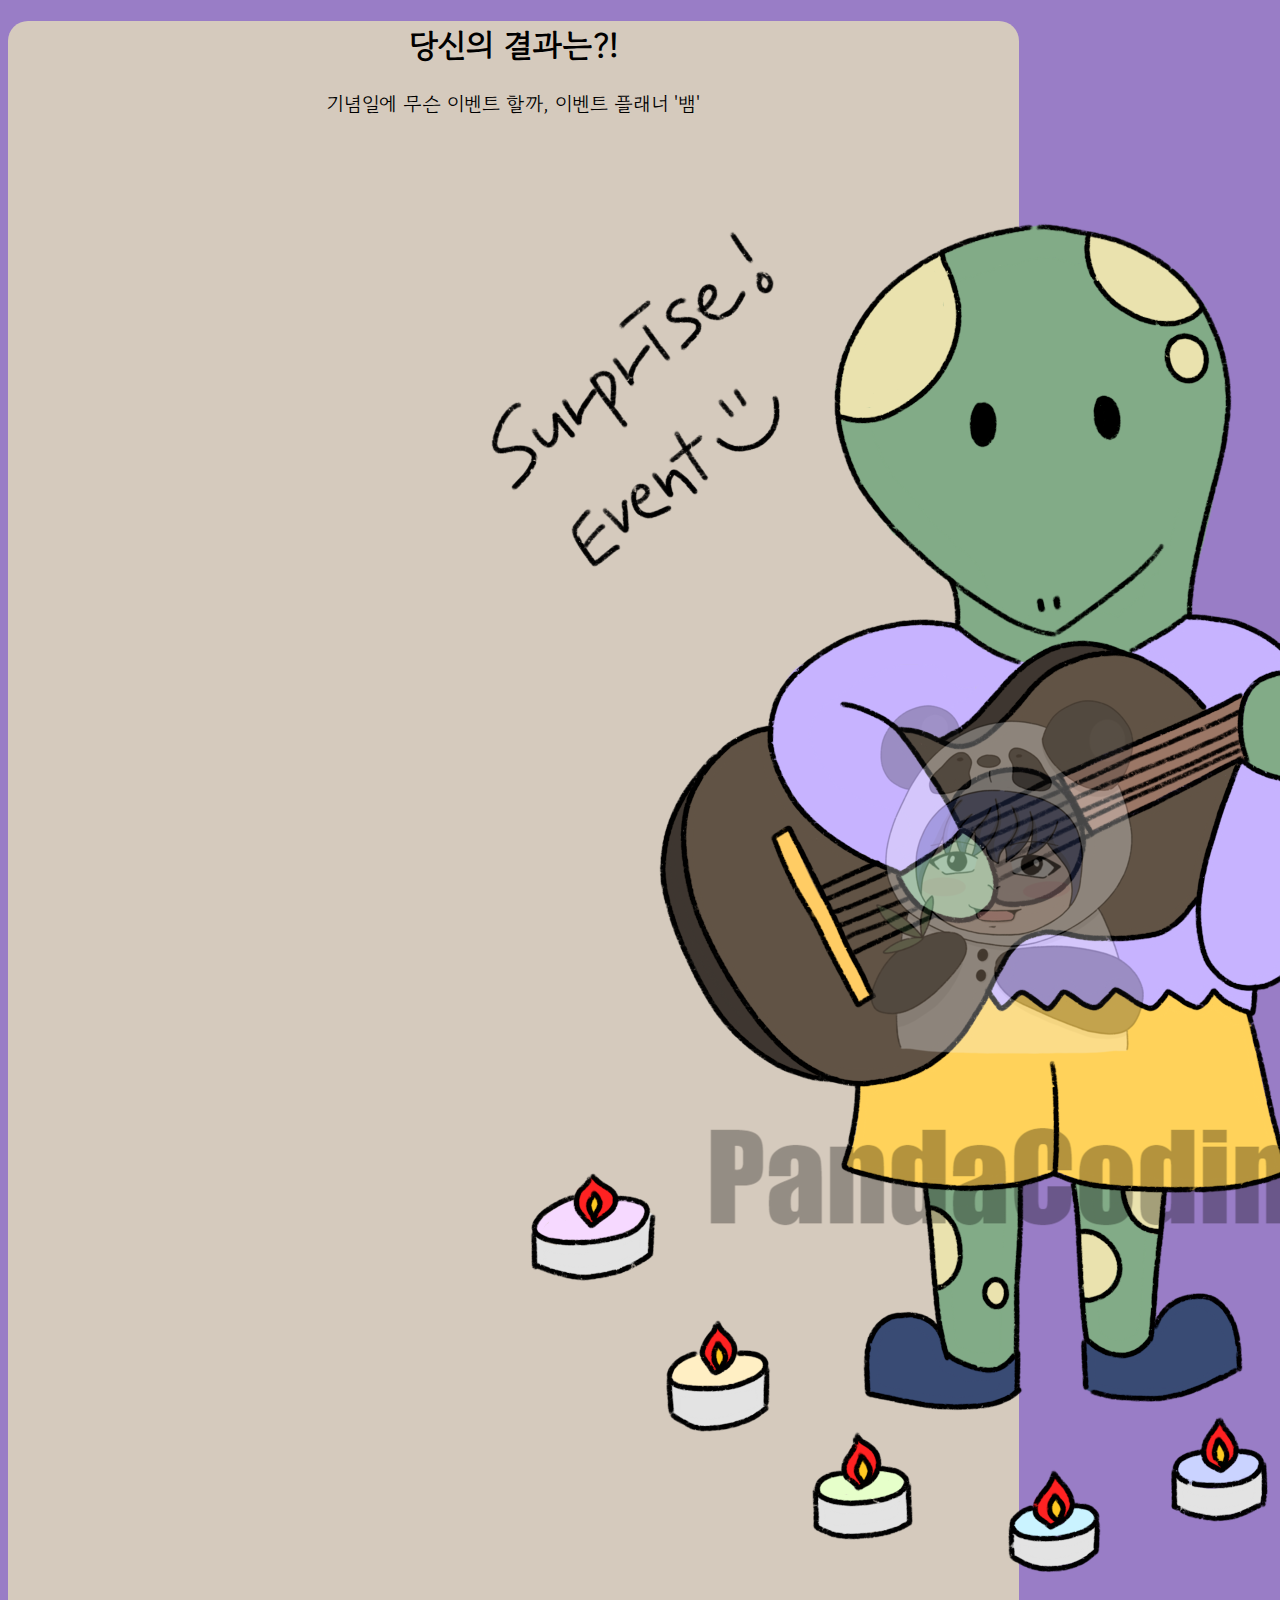
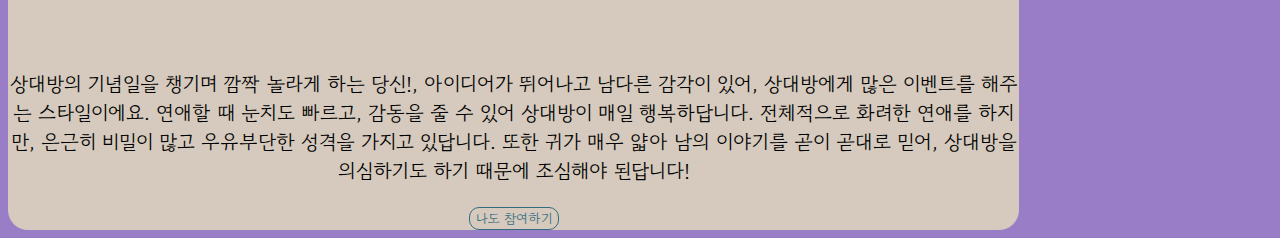
<file: sharepage/result-5.html>
<!DOCTYPE html>
<html lang="ko" dir="ltr">
  <head>
    <meta charset="UTF-8">
    <meta http-equiv="X-UA-Compatible" content="IE=edge">
    <meta name="viewport" content="width=device-width, initial-scale=1.0">
    <meta name="author" content="Jeong">
    <meta name="keywords" content="십이간지 연애유형">
    <meta name="description" content="십이간지 연애유형">
    
    <meta property="og:url" content="https://junghyun89.github.io/web-lovetypetest/" />
    <meta property="og:title" content="십이간지 연애유형" />
    <meta property="og:type" content="website" />
    <meta property="og:img" content="img/share.png" />
    <meta property="og:description" content="십이간지로 알아보는 연애유형" />
    
    <link rel="shortcut icon" href="/img/favicon.png">
    <link rel="apple-touch-icon-precomposed" href="img/favicon.png">

    <title>십이간지 연애유형</title>
    <link href="https://cdn.jsdelivr.net/npm/bootstrap@5.2.0-beta1/dist/css/bootstrap.min.css" rel="stylesheet" integrity="sha384-0evHe/X+R7YkIZDRvuzKMRqM+OrBnVFBL6DOitfPri4tjfHxaWutUpFmBp4vmVor" crossorigin="anonymous">
    <link href="/style.css" rel="stylesheet">
    <script defer src="../js/share.js"></script>
</head>
  <body>
    <section id="shareResult" class="mx-auto my-5 py-5 px-3">
      <h1>당신의 결과는?!</h1>
      <div class="resultname">
        <p>기념일에 무슨 이벤트 할까, 이벤트 플래너 '뱀'</p>
      </div>
      <div id="resultImg" class="my-3 col-lg-6 col-md-8 col-sm-10 col-12 mx-auto">
        <img src="../img/image-5.png" alt="0" class="img-fluid">
      </div>
      <div class="resultDesc">
        <p>상대방의 기념일을 챙기며 깜짝 놀라게 하는 당신!, 아이디어가 뛰어나고 남다른 감각이 있어, 상대방에게 많은 이벤트를 해주는 스타일이에요. 연애할 때 눈치도 빠르고, 감동을 줄 수 있어 상대방이 매일 행복하답니다. 전체적으로 화려한 연애를 하지만, 은근히 비밀이 많고 우유부단한 성격을 가지고 있답니다. 또한 귀가 매우 얇아 남의 이야기를 곧이 곧대로 믿어, 상대방을 의심하기도 하기 때문에 조심해야 된답니다!</p>
      </div>
      <script type="text/javascript">
        function moveHome(){
          location.href = "/index.html";
        }
      </script>
      <button type="button" class="gohome mt-3 py-2 px-3" onclick="js:moveHome()">나도 참여하기</button>
    </section>
  </body>
</html>
</file>
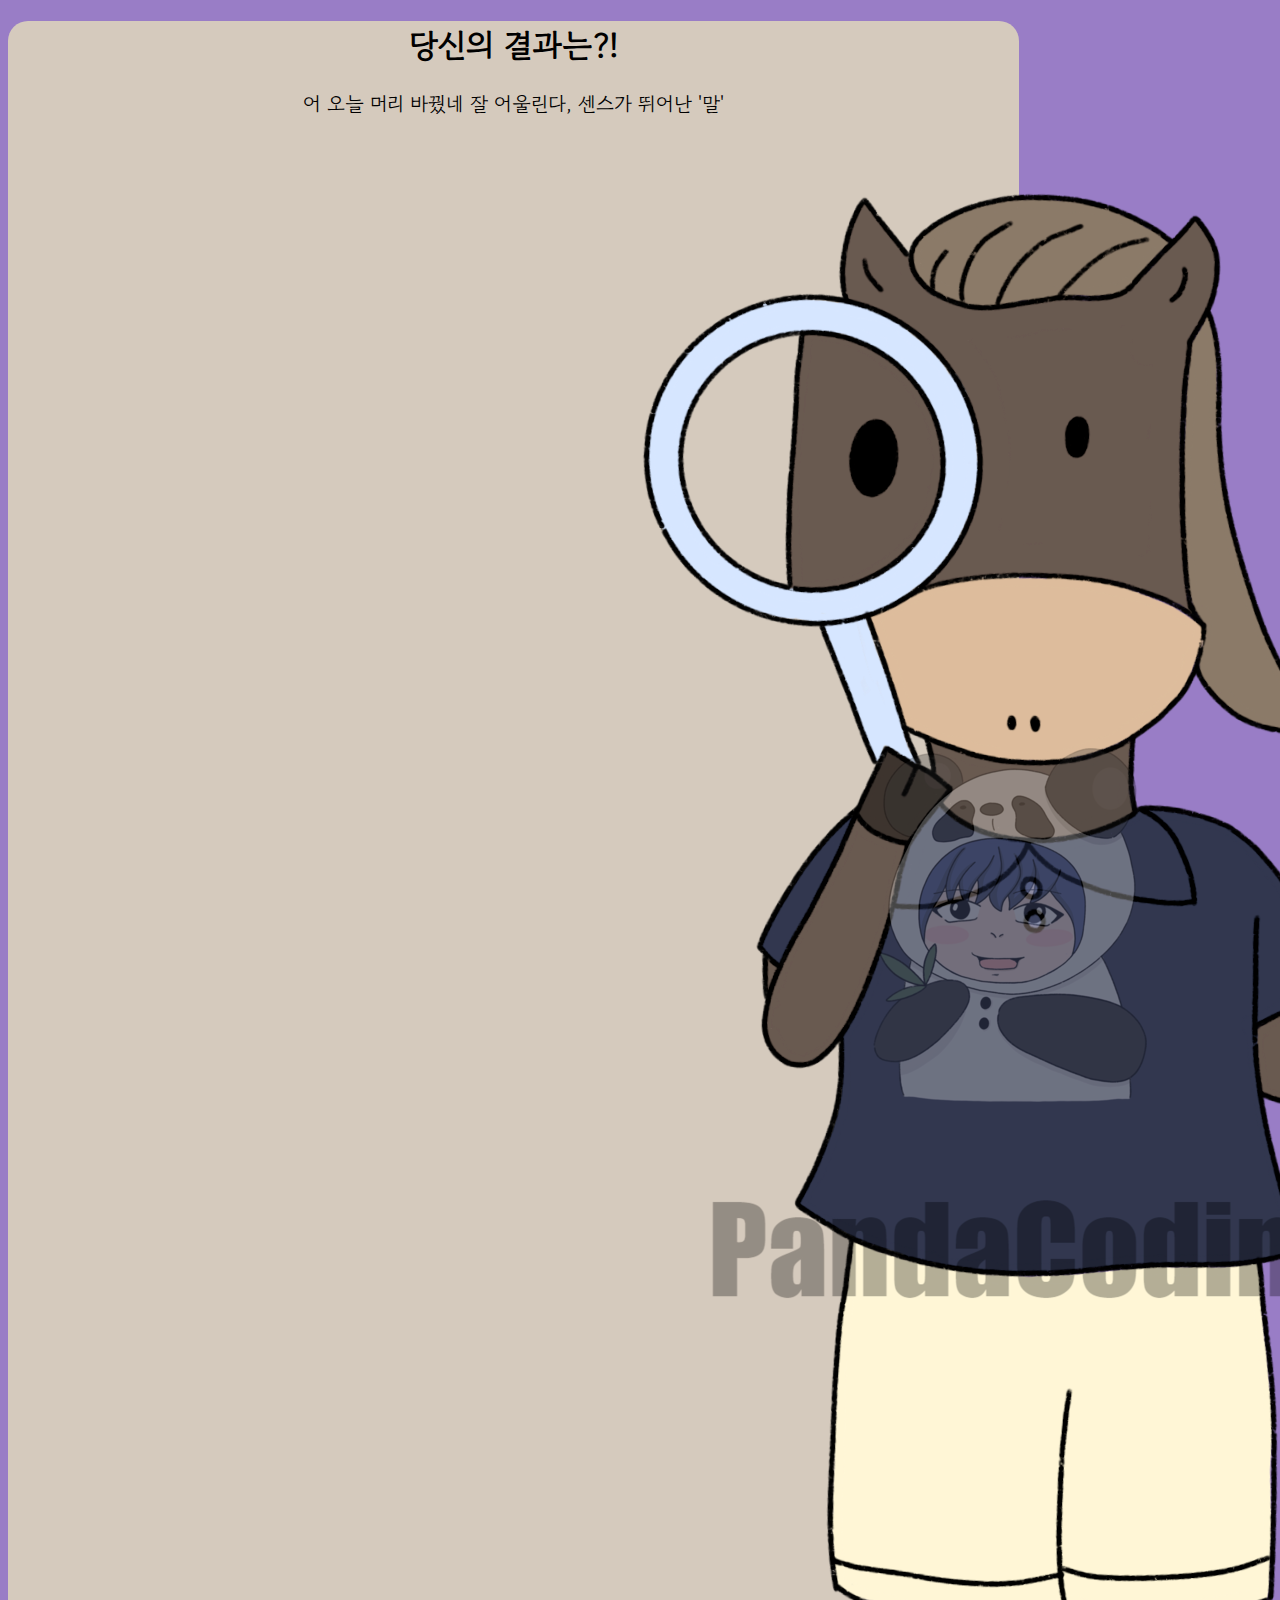
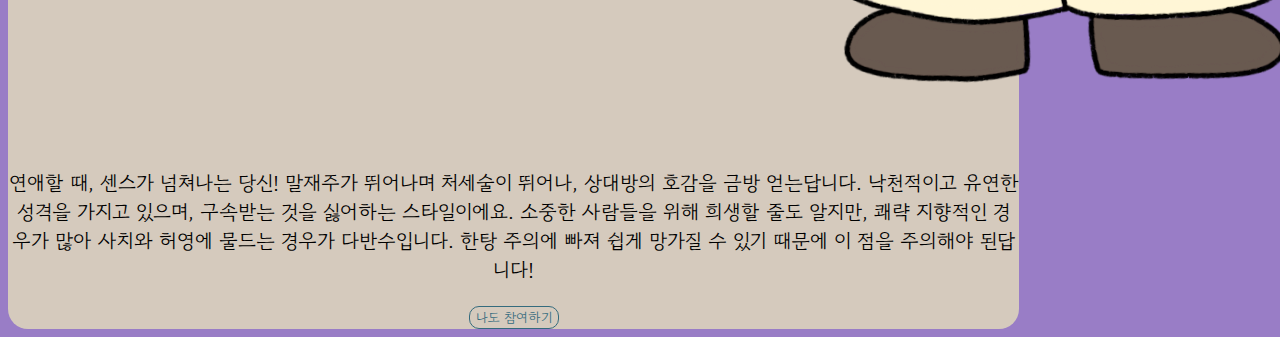
<file: sharepage/result-6.html>
<!DOCTYPE html>
<html lang="ko" dir="ltr">
  <head>
    <meta charset="UTF-8">
    <meta http-equiv="X-UA-Compatible" content="IE=edge">
    <meta name="viewport" content="width=device-width, initial-scale=1.0">
    <meta name="author" content="Jeong">
    <meta name="keywords" content="십이간지 연애유형">
    <meta name="description" content="십이간지 연애유형">
    
    <meta property="og:url" content="https://junghyun89.github.io/web-lovetypetest/" />
    <meta property="og:title" content="십이간지 연애유형" />
    <meta property="og:type" content="website" />
    <meta property="og:img" content="img/share.png" />
    <meta property="og:description" content="십이간지로 알아보는 연애유형" />
    
    <link rel="shortcut icon" href="/img/favicon.png">
    <link rel="apple-touch-icon-precomposed" href="img/favicon.png">

    <title>십이간지 연애유형</title>
    <link href="https://cdn.jsdelivr.net/npm/bootstrap@5.2.0-beta1/dist/css/bootstrap.min.css" rel="stylesheet" integrity="sha384-0evHe/X+R7YkIZDRvuzKMRqM+OrBnVFBL6DOitfPri4tjfHxaWutUpFmBp4vmVor" crossorigin="anonymous">
    <link href="/style.css" rel="stylesheet">
    <script defer src="../js/share.js"></script>
</head>
  <body>
    <section id="shareResult" class="mx-auto my-5 py-5 px-3">
      <h1>당신의 결과는?!</h1>
      <div class="resultname">
        <p>어 오늘 머리 바꿨네 잘 어울린다, 센스가 뛰어난 '말'</p>
      </div>
      <div id="resultImg" class="my-3 col-lg-6 col-md-8 col-sm-10 col-12 mx-auto">
        <img src="../img/image-6.png" alt="0" class="img-fluid">
      </div>
      <div class="resultDesc">
        <p>연애할 때, 센스가 넘쳐나는 당신! 말재주가 뛰어나며 처세술이 뛰어나, 상대방의 호감을 금방 얻는답니다. 낙천적이고 유연한 성격을 가지고 있으며, 구속받는 것을 싫어하는 스타일이에요. 소중한 사람들을 위해 희생할 줄도 알지만, 쾌략 지향적인 경우가 많아 사치와 허영에 물드는 경우가 다반수입니다. 한탕 주의에 빠져 쉽게 망가질 수 있기 때문에 이 점을 주의해야 된답니다!</p>
      </div>
      <script type="text/javascript">
        function moveHome(){
          location.href = "/index.html";
        }
      </script>
      <button type="button" class="gohome mt-3 py-2 px-3" onclick="js:moveHome()">나도 참여하기</button>
    </section>
  </body>
</html>
</file>
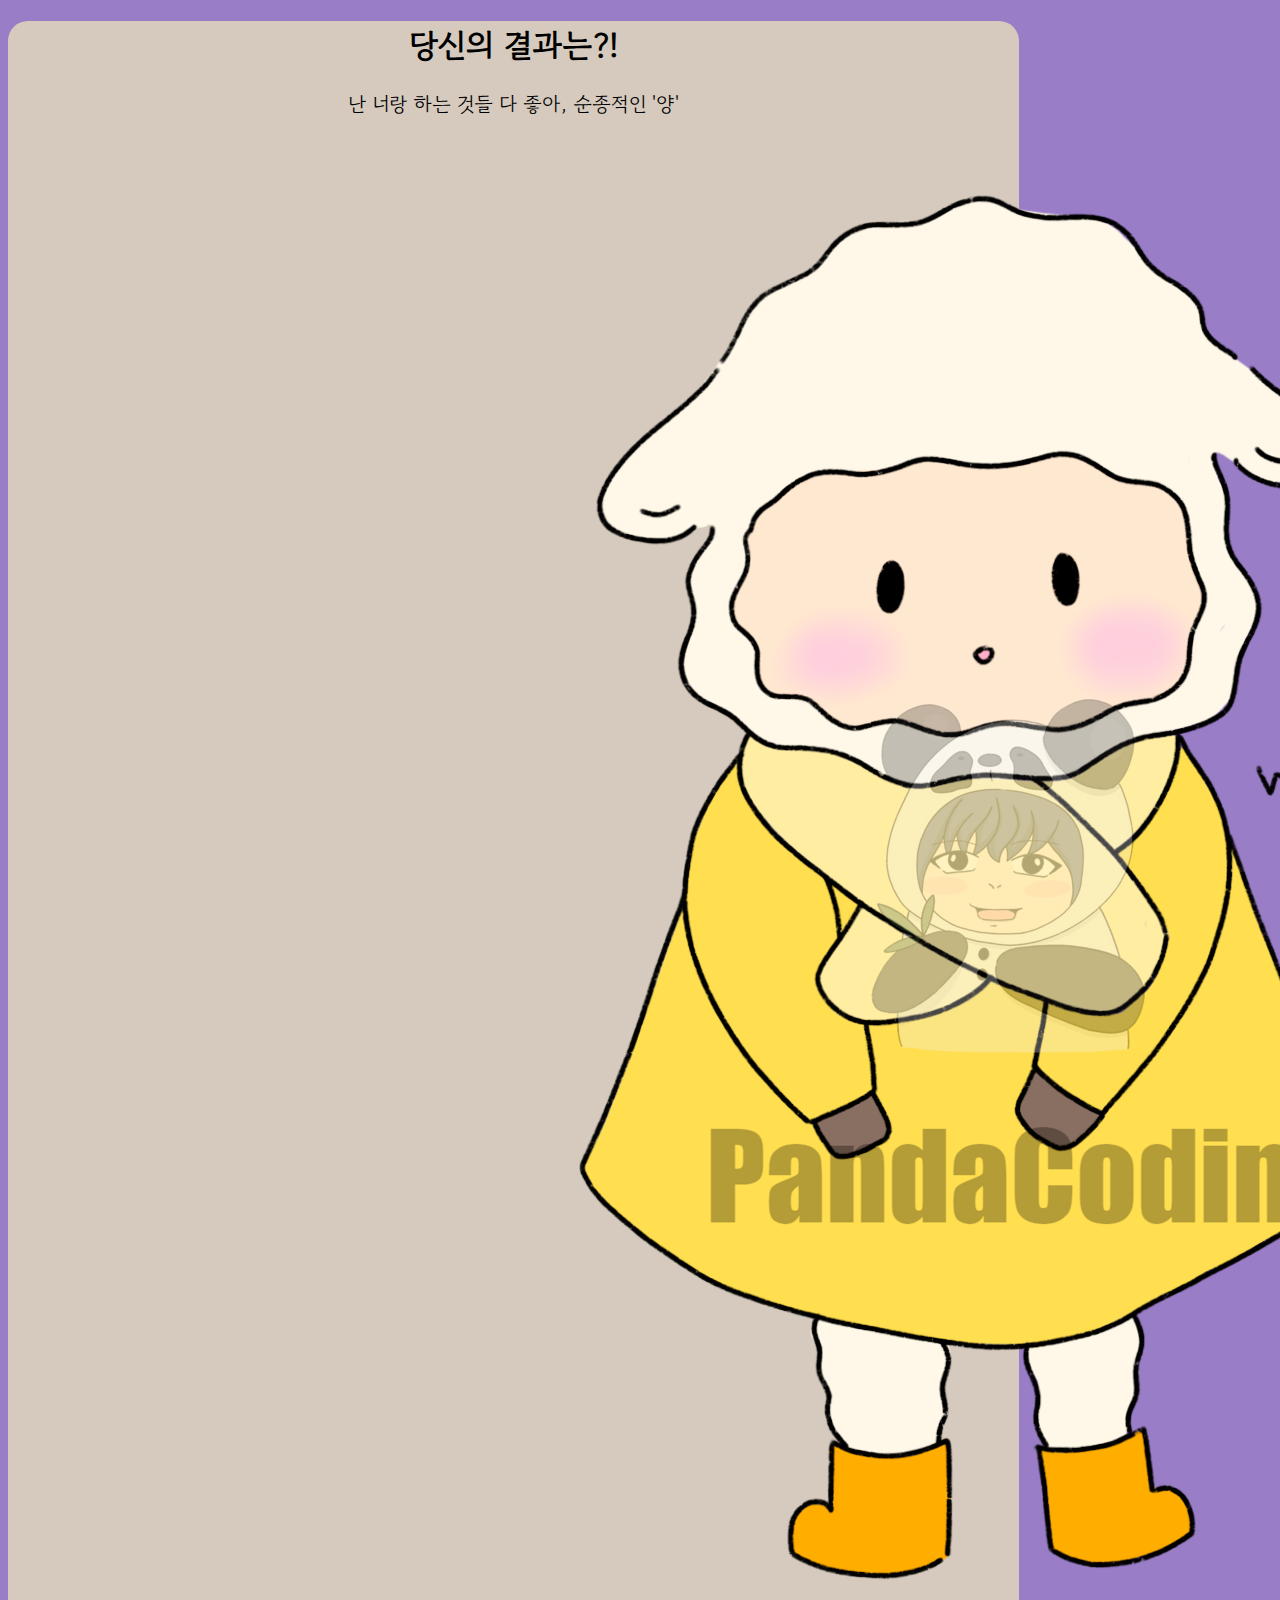
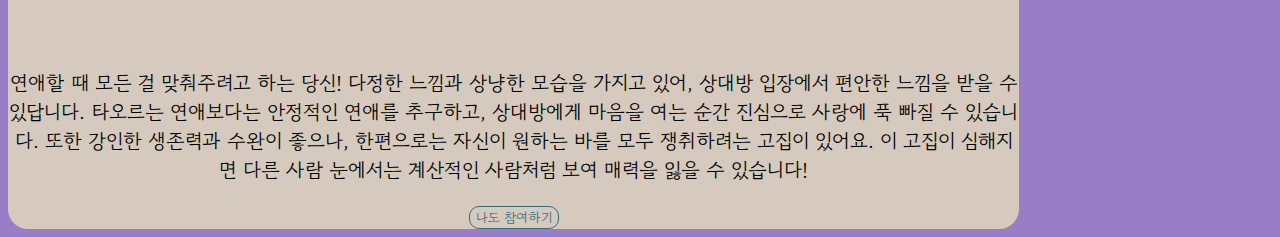
<file: sharepage/result-7.html>
<!DOCTYPE html>
<html lang="ko" dir="ltr">
  <head>
    <meta charset="UTF-8">
    <meta http-equiv="X-UA-Compatible" content="IE=edge">
    <meta name="viewport" content="width=device-width, initial-scale=1.0">
    <meta name="author" content="Jeong">
    <meta name="keywords" content="십이간지 연애유형">
    <meta name="description" content="십이간지 연애유형">
    
    <meta property="og:url" content="https://junghyun89.github.io/web-lovetypetest/" />
    <meta property="og:title" content="십이간지 연애유형" />
    <meta property="og:type" content="website" />
    <meta property="og:img" content="img/share.png" />
    <meta property="og:description" content="십이간지로 알아보는 연애유형" />
    
    <link rel="shortcut icon" href="/img/favicon.png">
    <link rel="apple-touch-icon-precomposed" href="img/favicon.png">

    <title>십이간지 연애유형</title>
    <link href="https://cdn.jsdelivr.net/npm/bootstrap@5.2.0-beta1/dist/css/bootstrap.min.css" rel="stylesheet" integrity="sha384-0evHe/X+R7YkIZDRvuzKMRqM+OrBnVFBL6DOitfPri4tjfHxaWutUpFmBp4vmVor" crossorigin="anonymous">
    <link href="/style.css" rel="stylesheet">
    <script defer src="../js/share.js"></script>
</head>
  <body>
    <section id="shareResult" class="mx-auto my-5 py-5 px-3">
      <h1>당신의 결과는?!</h1>
      <div class="resultname">
        <p>난 너랑 하는 것들 다 좋아, 순종적인 '양'</p>
      </div>
      <div id="resultImg" class="my-3 col-lg-6 col-md-8 col-sm-10 col-12 mx-auto">
        <img src="../img/image-7.png" alt="0" class="img-fluid">
      </div>
      <div class="resultDesc">
        <p>연애할 때 모든 걸 맞춰주려고 하는 당신! 다정한 느낌과 상냥한 모습을 가지고 있어, 상대방 입장에서 편안한 느낌을 받을 수 있답니다. 타오르는 연애보다는 안정적인 연애를 추구하고, 상대방에게 마음을 여는 순간 진심으로 사랑에 푹 빠질 수 있습니다. 또한 강인한 생존력과 수완이 좋으나, 한편으로는 자신이 원하는 바를 모두 쟁취하려는 고집이 있어요. 이 고집이 심해지면 다른 사람 눈에서는 계산적인 사람처럼 보여 매력을 잃을 수 있습니다!</p>
      </div>
      <script type="text/javascript">
        function moveHome(){
          location.href = "/index.html";
        }
      </script>
      <button type="button" class="gohome mt-3 py-2 px-3" onclick="js:moveHome()">나도 참여하기</button>
    </section>
  </body>
</html>
</file>
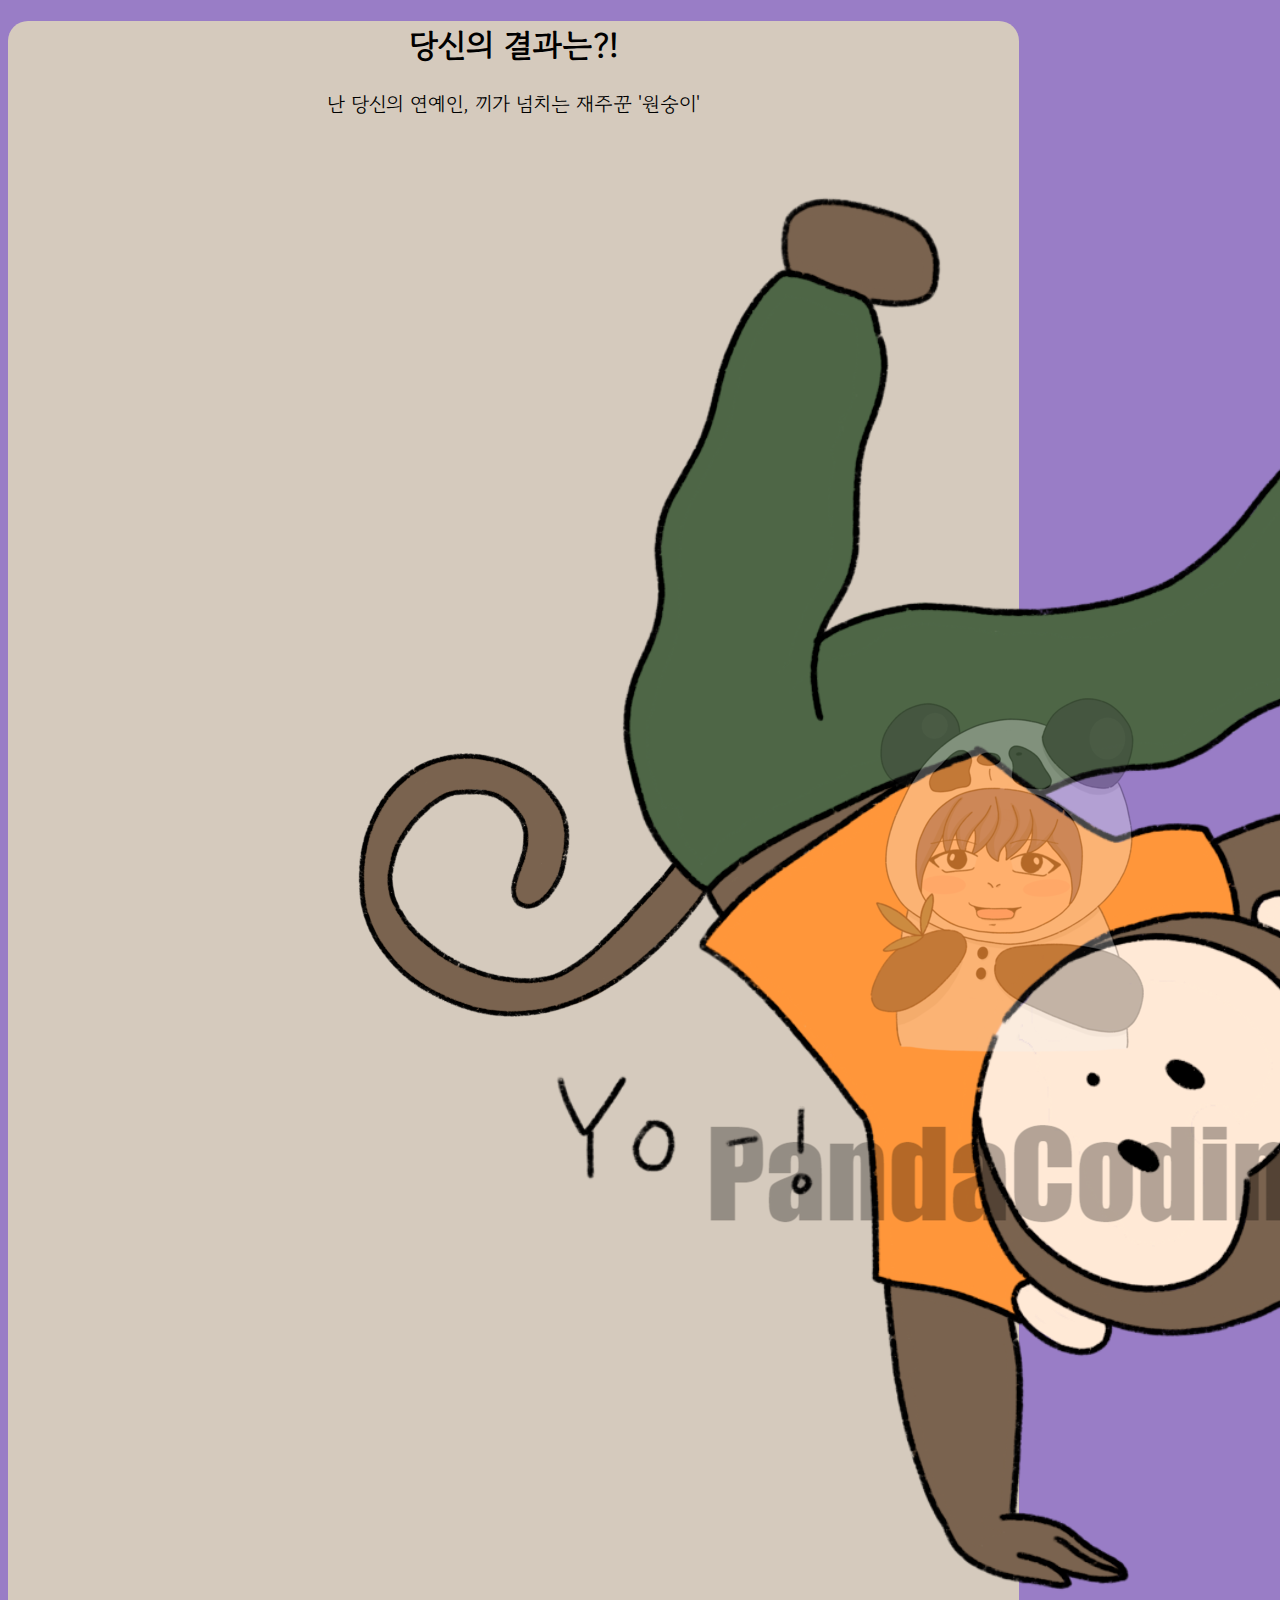
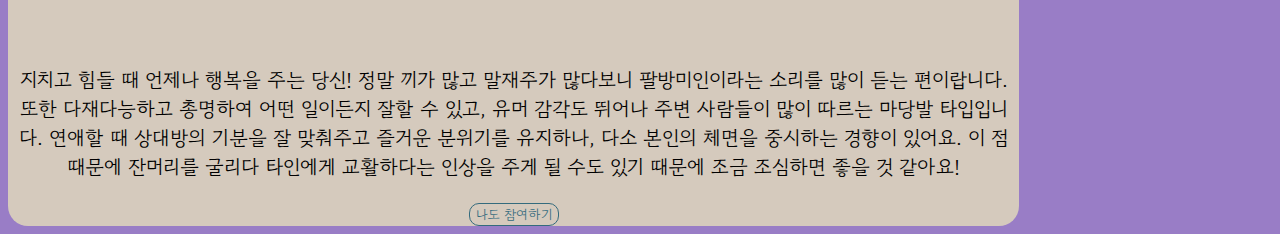
<file: sharepage/result-8.html>
<!DOCTYPE html>
<html lang="ko" dir="ltr">
  <head>
    <meta charset="UTF-8">
    <meta http-equiv="X-UA-Compatible" content="IE=edge">
    <meta name="viewport" content="width=device-width, initial-scale=1.0">
    <meta name="author" content="Jeong">
    <meta name="keywords" content="십이간지 연애유형">
    <meta name="description" content="십이간지 연애유형">
    
    <meta property="og:url" content="https://junghyun89.github.io/web-lovetypetest/" />
    <meta property="og:title" content="십이간지 연애유형" />
    <meta property="og:type" content="website" />
    <meta property="og:img" content="img/share.png" />
    <meta property="og:description" content="십이간지로 알아보는 연애유형" />
    
    <link rel="shortcut icon" href="/img/favicon.png">
    <link rel="apple-touch-icon-precomposed" href="img/favicon.png">

    <title>십이간지 연애유형</title>
    <link href="https://cdn.jsdelivr.net/npm/bootstrap@5.2.0-beta1/dist/css/bootstrap.min.css" rel="stylesheet" integrity="sha384-0evHe/X+R7YkIZDRvuzKMRqM+OrBnVFBL6DOitfPri4tjfHxaWutUpFmBp4vmVor" crossorigin="anonymous">
    <link href="/style.css" rel="stylesheet">
    <script defer src="../js/share.js"></script>
</head>
  <body>
    <section id="shareResult" class="mx-auto my-5 py-5 px-3">
      <h1>당신의 결과는?!</h1>
      <div class="resultname">
        <p>난 당신의 연예인, 끼가 넘치는 재주꾼 '원숭이'</p>
      </div>
      <div id="resultImg" class="my-3 col-lg-6 col-md-8 col-sm-10 col-12 mx-auto">
        <img src="../img/image-8.png" alt="0" class="img-fluid">
      </div>
      <div class="resultDesc">
        <p>지치고 힘들 때 언제나 행복을 주는 당신! 정말 끼가 많고 말재주가 많다보니 팔방미인이라는 소리를 많이 듣는 편이랍니다. 또한 다재다능하고 총명하여 어떤 일이든지 잘할 수 있고, 유머 감각도 뛰어나 주변 사람들이 많이 따르는 마당발 타입입니다. 연애할 때 상대방의 기분을 잘 맞춰주고 즐거운 분위기를 유지하나, 다소 본인의 체면을 중시하는 경향이 있어요. 이 점 때문에 잔머리를 굴리다 타인에게 교활하다는 인상을 주게 될 수도 있기 때문에 조금 조심하면 좋을 것 같아요!</p>
      </div>
      <script type="text/javascript">
        function moveHome(){
          location.href = "/index.html";
        }
      </script>
      <button type="button" class="gohome mt-3 py-2 px-3" onclick="js:moveHome()">나도 참여하기</button>
    </section>
  </body>
</html>
</file>
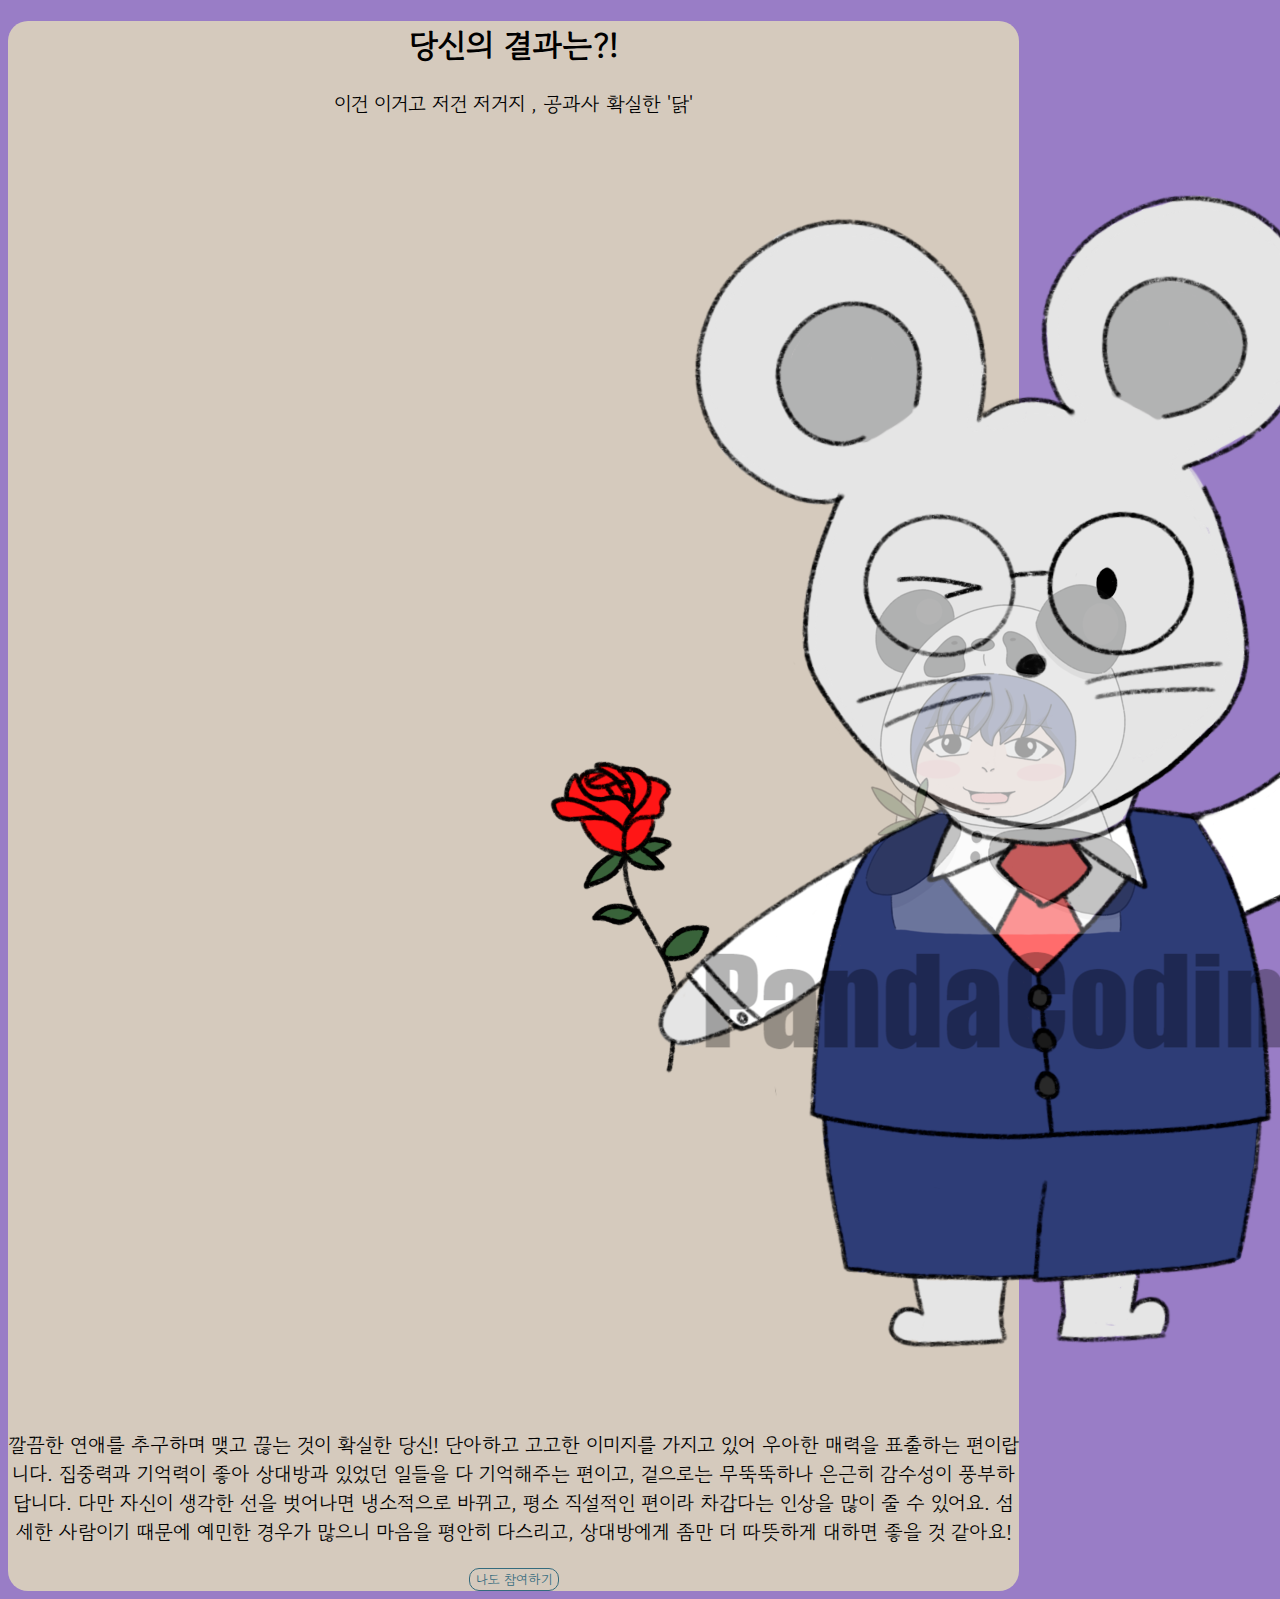
<file: sharepage/result-9.html>
<!DOCTYPE html>
<html lang="ko" dir="ltr">
  <head>
    <meta charset="UTF-8">
    <meta http-equiv="X-UA-Compatible" content="IE=edge">
    <meta name="viewport" content="width=device-width, initial-scale=1.0">
    <meta name="author" content="Jeong">
    <meta name="keywords" content="십이간지 연애유형">
    <meta name="description" content="십이간지 연애유형">
    
    <meta property="og:url" content="https://junghyun89.github.io/web-lovetypetest/" />
    <meta property="og:title" content="십이간지 연애유형" />
    <meta property="og:type" content="website" />
    <meta property="og:img" content="img/share.png" />
    <meta property="og:description" content="십이간지로 알아보는 연애유형" />
    
    <link rel="shortcut icon" href="/img/favicon.png">
    <link rel="apple-touch-icon-precomposed" href="img/favicon.png">

    <title>십이간지 연애유형</title>
    <link href="https://cdn.jsdelivr.net/npm/bootstrap@5.2.0-beta1/dist/css/bootstrap.min.css" rel="stylesheet" integrity="sha384-0evHe/X+R7YkIZDRvuzKMRqM+OrBnVFBL6DOitfPri4tjfHxaWutUpFmBp4vmVor" crossorigin="anonymous">
    <link href="/style.css" rel="stylesheet">
    <script defer src="../js/share.js"></script>
</head>
  <body>
    <section id="shareResult" class="mx-auto my-5 py-5 px-3">
      <h1>당신의 결과는?!</h1>
      <div class="resultname">
        <p>이건 이거고 저건 저거지 , 공과사 확실한 '닭'</p>
      </div>
      <div id="resultImg" class="my-3 col-lg-6 col-md-8 col-sm-10 col-12 mx-auto">
        <img src="../img/image-0.png" alt="0" class="img-fluid">
      </div>
      <div class="resultDesc">
        <p>깔끔한 연애를 추구하며 맺고 끊는 것이 확실한 당신! 단아하고 고고한 이미지를 가지고 있어 우아한 매력을 표출하는 편이랍니다. 집중력과 기억력이 좋아 상대방과 있었던 일들을 다 기억해주는 편이고, 겉으로는 무뚝뚝하나 은근히 감수성이 풍부하답니다. 다만 자신이 생각한 선을 벗어나면 냉소적으로 바뀌고, 평소 직설적인 편이라 차갑다는 인상을 많이 줄 수 있어요. 섬세한 사람이기 때문에 예민한 경우가 많으니 마음을 평안히 다스리고, 상대방에게 좀만 더 따뜻하게 대하면 좋을 것 같아요!</p>
      </div>
      <script type="text/javascript">
        function moveHome(){
          location.href = "/index.html";
        }
      </script>
      <button type="button" class="gohome mt-3 py-2 px-3" onclick="js:moveHome()">나도 참여하기</button>
    </section>
  </body>
</html>
</file>
<file: style.css>
@import url('https://fonts.googleapis.com/css2?family=Gowun+Dodum&display=swap');
:root {
    --purple-color: #997DC6;
    --green-color: #346B7D;
    --beige-color: #D5CABD;
    --white-color: #fff;

    --border-radius: 10px;

    --font-family: 'Gowun Dodum', sans-serif;
}
* {
    font-family: var(--font-family);
}
body {
    background-color: var(--purple-color);
}
#main {
    background-color: var(--beige-color);
    text-align: center;
    border-radius: calc(var(--border-radius) * 2);
}
p {
    font-size: 20px;
}
button {
    border: 1px solid var(--green-color);
    background-color: var(--beige-color);
    color: var(--green-color);
    border-radius: var(--border-radius);
    cursor: pointer;
}
button:hover {
    background-color: var(--green-color);
    color: var(--beige-color);
}
#qna {
    display: none;
}
.status {
    height: 15px;
    width: 80%;
    background-color: var(--white-color);
    border-radius: calc(var(--border-radius) * 2);
}
.statusBar {
    height: 100%;
    background: #627d4d;
    background: -moz-linear-gradient(top,  #627d4d 0%, #1f3b08 100%);
    background: -webkit-linear-gradient(top,  #627d4d 0%,#1f3b08 100%);
    background: linear-gradient(to bottom,  #627d4d 0%,#1f3b08 100%);
    filter: progid:DXImageTransform.Microsoft.gradient( startColorstr='#627d4d', endColorstr='#1f3b08',GradientType=0 );
    border-radius: calc(var(--border-radius) * 2);
}
.qBox {
    background-color: var(--beige-color);
    text-align: center;
    border-radius: calc(var(--border-radius) * 1.5);
    font-size: 20px;
    width: 80%;
}
.answerList {
    display: block;
    width: 80%;
    border: none;
    border-radius: calc(var(--border-radius));
    font-size: 18px;
}
#result {
    display: none;
    background-color: var(--beige-color);
    text-align: center;
    border-radius: calc(var(--border-radius) * 2);
}
#shareResult {
    width: 80%;
    background-color: var(--beige-color);
    text-align: center;
    border-radius: calc(var(--border-radius) * 2);
}
.resultName {
    font-size: 24px;
}
.resultDesc {
    font-size: 20px;
}
@keyframes fadeIn {
    from { opacity: 0; }
    to { opacity: 1; }
}
@keyframes fadeOut {
    from { opacity: 1; }
    to { opacity: 0; }
}
@-webkit-keyframes fadeIn {
    from { opacity: 0; }
    to { opacity: 1; }
}
@-webkit-keyframes fadeOut {
    from { opacity: 1; }
    to { opacity: 0; }
}
.fadeIn {
    animation: fadeIn;
    animation-duration: 0.5s;
}
.fadeOut {
    animation: fadeOut;
    animation-duration: 0.5s;
}
</file>
